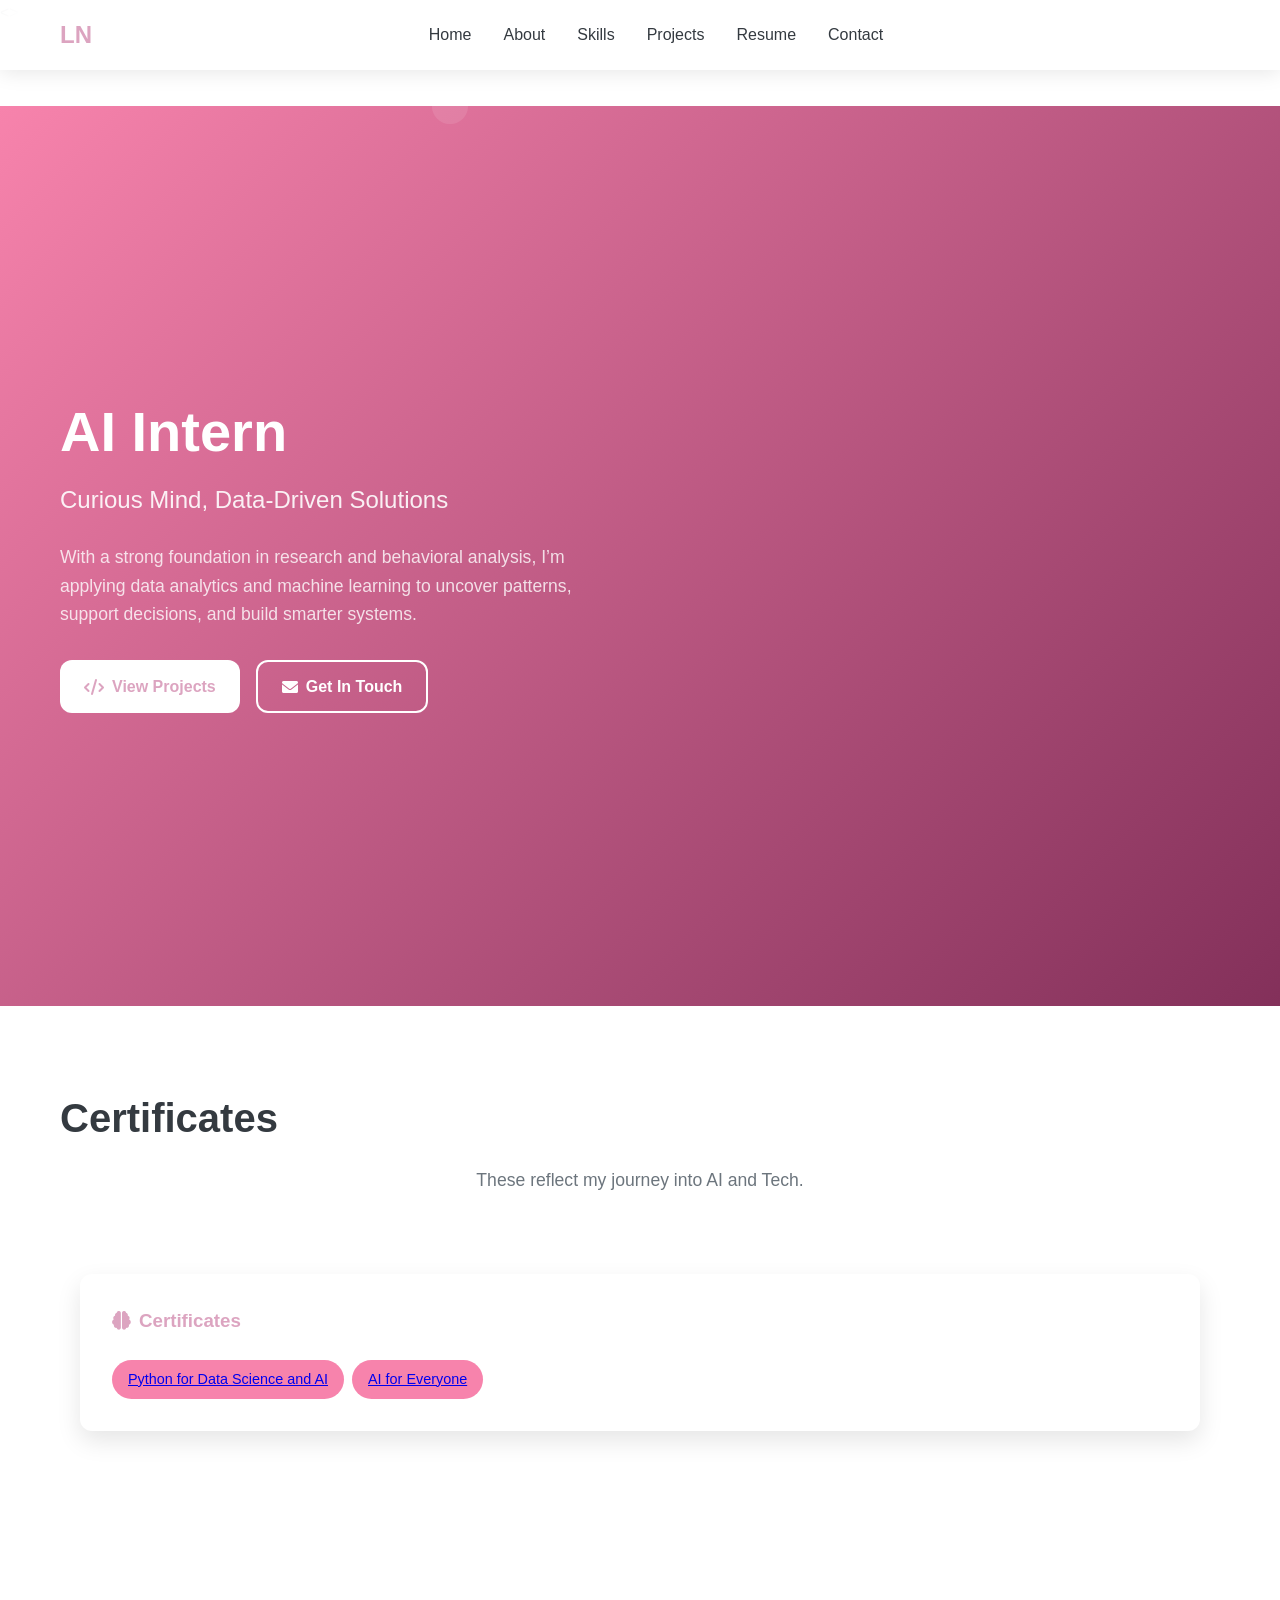
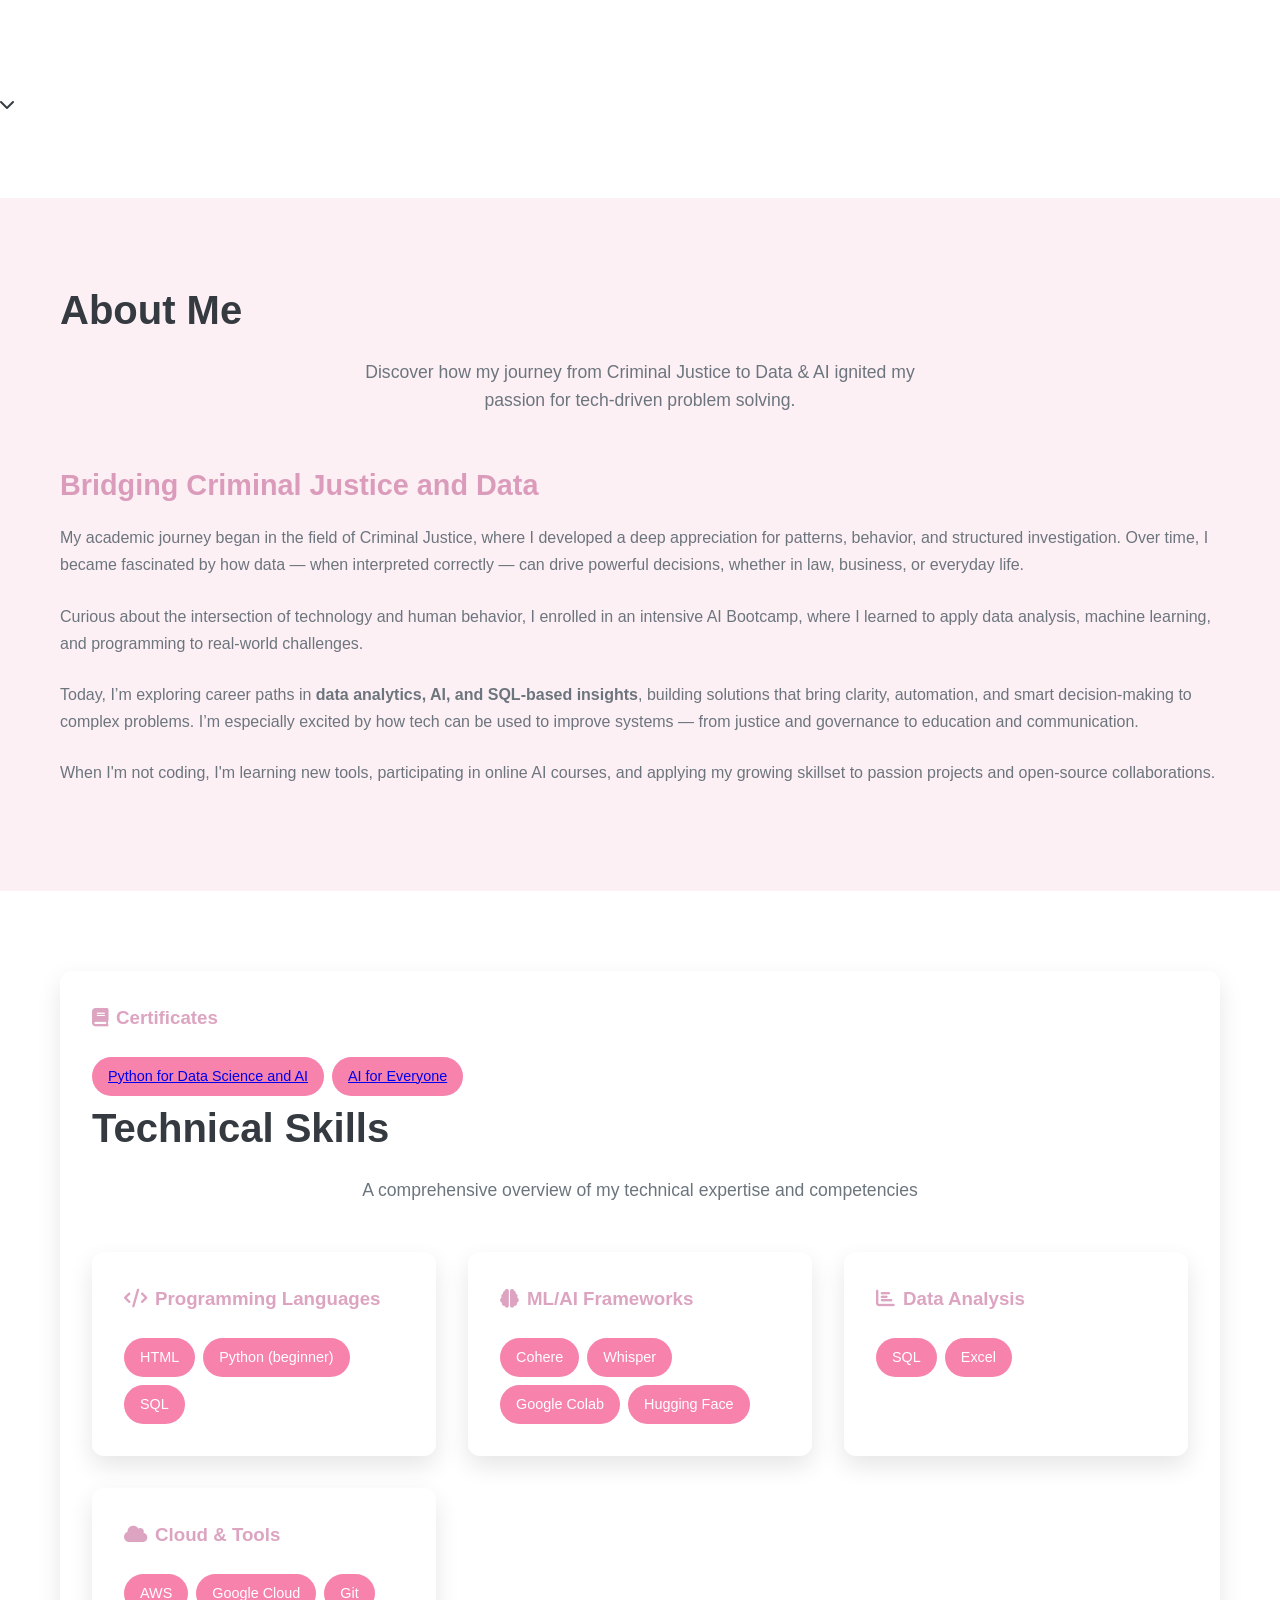
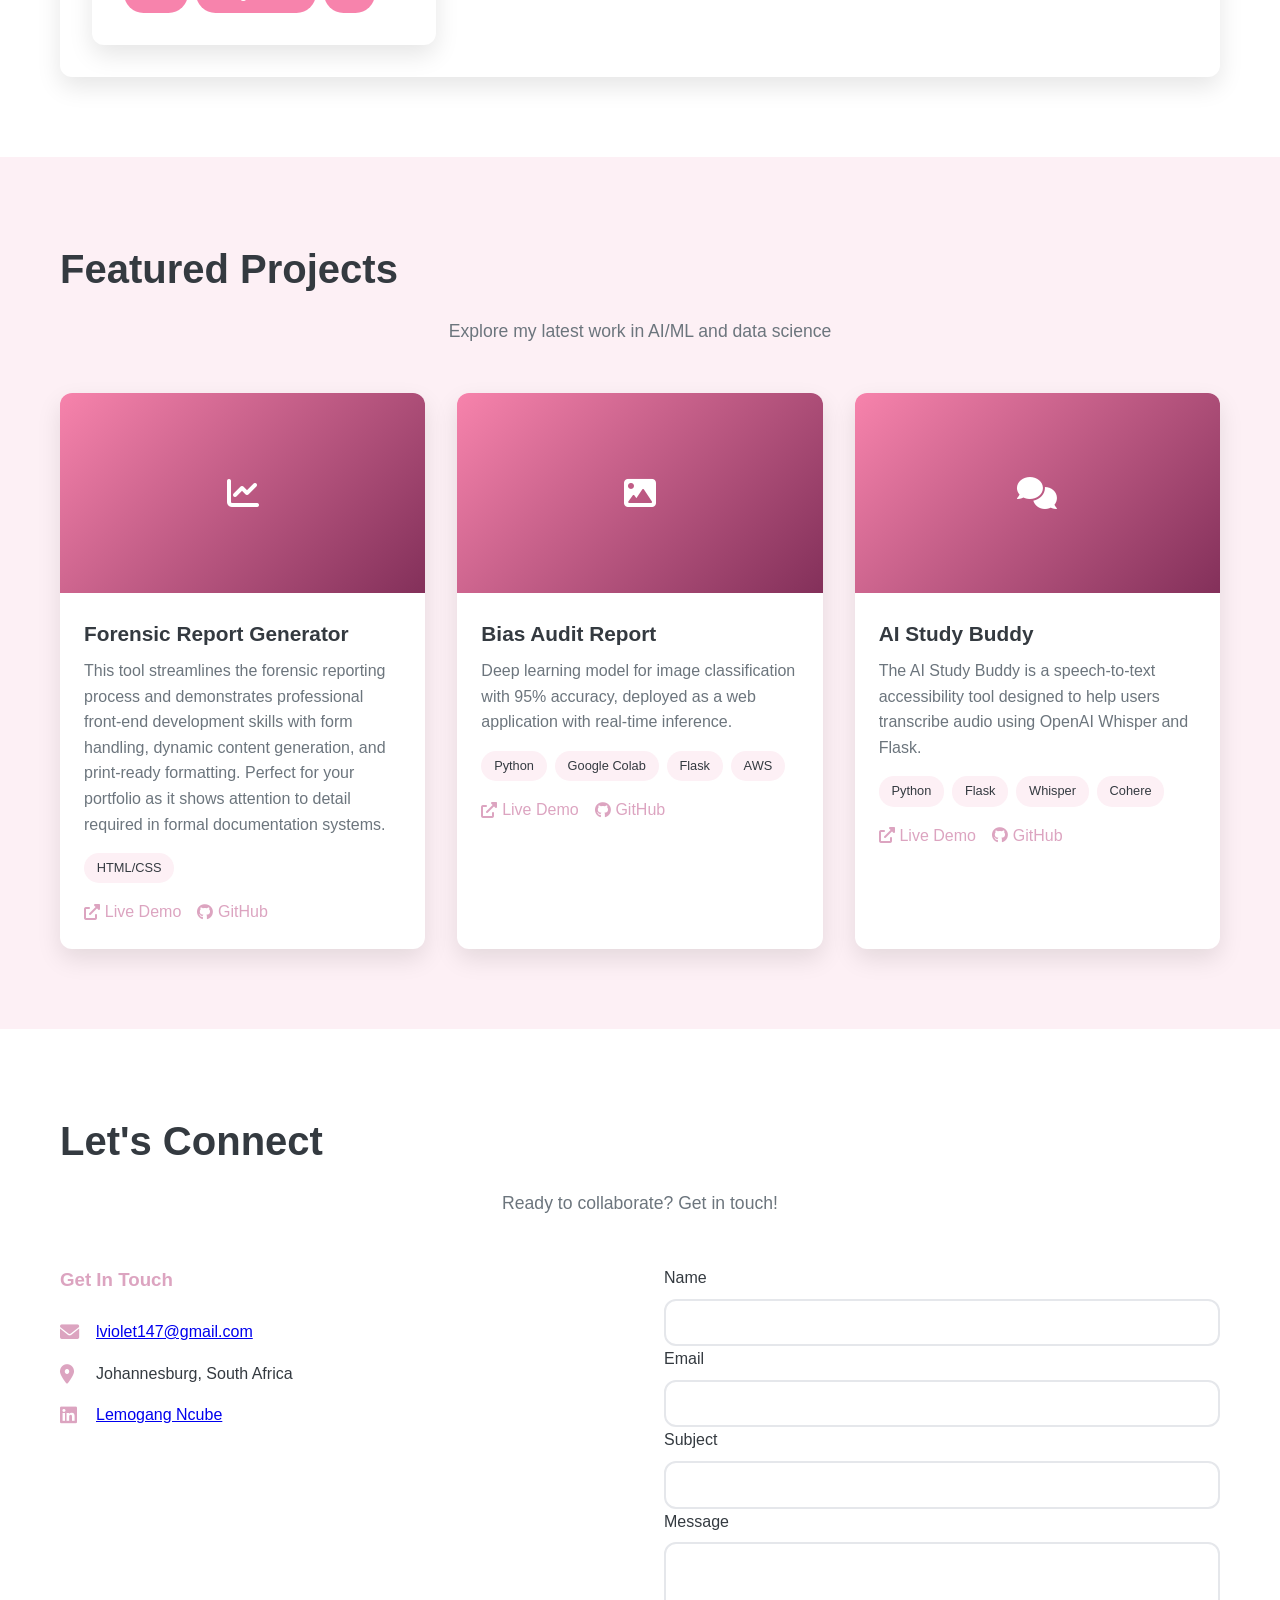
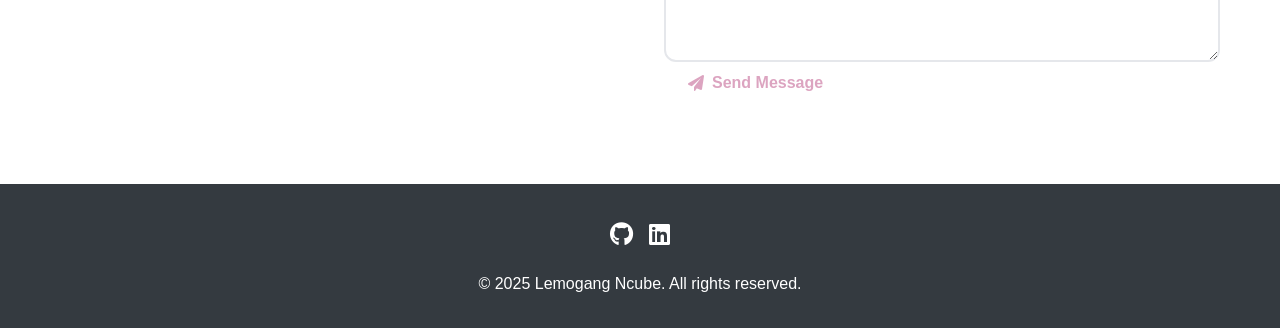
<file: index.html>
<!DOCTYPE html>
<html lang="en">
<>
    <meta charset="UTF-8">
    <meta name="viewport" content="width=device-width, initial-scale=1.0">
    <title>Lemogang Ncube - AI Intern</title>
    <meta name="description" content="AI/ML Engineer specializing in data science, machine learning, and artificial intelligence solutions">
    <meta name="keywords" content="AI, Machine Learning, Data Science, Python, TensorFlow, Portfolio">
    
    <!-- Font Awesome for icons -->
    <link rel="stylesheet" href="https://cdnjs.cloudflare.com/ajax/libs/font-awesome/6.0.0/css/all.min.css">
    
    <style>
        * {
            margin: 0;
            padding: 0;
            box-sizing: border-box;
        }

        :root {
            --primary-color: #b949817f;  /* Baby Pink */
    --secondary-color: #6c757d; /* Grey */
    --accent-color: #f783ac;    /* Lighter Pink */
    --text-dark: #343a40;
    --text-light: #6c757d;
    --bg-light: #fdf0f5;       /* Light pink background */
    --bg-white: #ffffff;
    --gradient: linear-gradient(135deg, #f783ac 0%, #83305a 100%);
    --shadow: 0 10px 25px rgba(0, 0, 0, 0.1);
    --border-radius: 12px;
        }

        body {
            font-family: 'Segoe UI', Tahoma, Geneva, Verdana, sans-serif;
            line-height: 1.6;
            color: var(--text-dark);
            scroll-behavior: smooth;
        }

        .container {
            max-width: 1200px;
            margin: 0 auto;
            padding: 0 20px;
        }

        /* Navigation */
        nav {
            background: rgba(255, 255, 255, 0.95);
            backdrop-filter: blur(10px);
            position: fixed;
            width: 100%;
            top: 0;
            z-index: 1000;
            padding: 1rem 0;
            box-shadow: 0 2px 20px rgba(0, 0, 0, 0.1);
        }

        nav .container {
            display: flex;
            justify-content: space-between;
            align-items: center;
        }

        .logo {
            font-size: 1.5rem;
            font-weight: bold;
            color: var(--primary-color);
        }

        nav ul {
            display: flex;
            list-style: none;
            gap: 2rem;
        }

        nav a {
            text-decoration: none;
            color: var(--text-dark);
            font-weight: 500;
            transition: color 0.3s ease;
        }

        nav a:hover {
            color: var(--primary-color);
        }


        /* Hero Section */
        .hero {
            background: var(--gradient);
            min-height: 100vh;
            display: flex;
            align-items: center;
            color: white;
            position: relative;
            overflow: hidden;
        }

        .hero::before {
            content: '';
            position: absolute;
            width: 200%;
            height: 200%;
            background: url('data:image/svg+xml,<svg xmlns="http://www.w3.org/2000/svg" viewBox="0 0 100 100"><defs><pattern id="grain" width="100" height="100" patternUnits="userSpaceOnUse"><circle cx="25" cy="25" r="1" fill="white" opacity="0.1"/><circle cx="75" cy="75" r="1" fill="white" opacity="0.1"/><circle cx="50" cy="10" r="1" fill="white" opacity="0.1"/></pattern></defs><rect width="100" height="100" fill="url(%23grain)"/></svg>');
            animation: float 20s ease-in-out infinite;
        }

        @keyframes float {
            0%, 100% { transform: translate(0, 0) rotate(0deg); }
            33% { transform: translate(30px, -30px) rotate(120deg); }
            66% { transform: translate(-20px, 20px) rotate(240deg); }
        }

        .hero-content {
            display: grid;
            grid-template-columns: 1fr 1fr;
            gap: 3rem;
            align-items: center;
            position: relative;
            z-index: 2;
        }

        .hero-text h1 {
            font-size: 3.5rem;
            font-weight: 700;
            margin-bottom: 1rem;
            line-height: 1.2;
        }

        .hero-text .subtitle {
            font-size: 1.5rem;
            margin-bottom: 1.5rem;
            opacity: 0.9;
        }

        .hero-text p {
            font-size: 1.1rem;
            margin-bottom: 2rem;
            opacity: 0.8;
            line-height: 1.6;
        }

        .hero-image {
            display: flex;
            justify-content: center;
            align-items: center;
        }

        .profile-image {
            width: 300px;
            height: 300px;
            border-radius: 50%;
            border: 5px solid rgba(255, 255, 255, 0.2);
            object-fit: cover;
            box-shadow: 0 20px 40px rgba(0, 0, 0, 0.3);
        }

        .cta-buttons {
            display: flex;
            gap: 1rem;
            flex-wrap: wrap;
        }

        .btn {
            padding: 12px 24px;
            border: none;
            border-radius: var(--border-radius);
            font-weight: 600;
            text-decoration: none;
            display: inline-flex;
            align-items: center;
            gap: 0.5rem;
            transition: all 0.3s ease;
            cursor: pointer;
            font-size: 1rem;
        }

        .btn-primary {
            background: white;
            color: var(--primary-color);
        }

        .btn-primary:hover {
            background: var(--bg-light);
            transform: translateY(-2px);
        }

        .btn-secondary {
            background: transparent;
            color: white;
            border: 2px solid white;
        }

        .btn-secondary:hover {
            background: white;
            color: var(--primary-color);
        }

        /* Sections */
        section {
            padding: 5rem 0;
        }

        .section-header {
            text-align: left;
            margin-bottom: 3rem;
        }
.about-image {
      text-align: center;
    }
 
    .profile-image {
      width: 300px;
      height: 300px;
      border-radius: 20%;
      background: linear-gradient(135deg, var(--primary-color), var(--secondary-color));
      display: flex;
      align-items: center;
      justify-content: center;
      font-size: 6rem;
      color: var(--white);
      margin: 0 auto;
      animation: none;
    }
        .section-header h2 {
            font-size: 2.5rem;
            margin-bottom: 1rem;
            color: var(--text-dark);
        }

        .section-header p {
            font-size: 1.1rem;
            color: var(--text-light);
            max-width: 600px;
            margin: 0 auto;
            text-align: center;
        }
      
        /* About Section */
        .about {
            background: var(--bg-light);
        }

        .about-content {
            display: grid;
            grid-template-columns: 1fr 2fr;
            gap: 3rem;
            align-items: center;
        }

        .about-image img {
            width: 100%;
            border-radius: var(--border-radius);
            box-shadow: var(--shadow);
        }

        .about-text h3 {
            font-size: 1.8rem;
            margin-bottom: 1rem;
            color: var(--primary-color);
        }

        .about-text p {
            margin-bottom: 1.5rem;
            color: var(--text-light);
            line-height: 1.7;
        }

        /* Skills Section */
        .skills-grid {
            display: grid;
            grid-template-columns: repeat(auto-fit, minmax(300px, 1fr));
            gap: 2rem;
        }

        .skill-category {
            background: var(--bg-white);
            padding: 2rem;
            border-radius: var(--border-radius);
            box-shadow: var(--shadow);
            transition: transform 0.3s ease;
        }

        .skill-category:hover {
            transform: translateY(-5px);
        }

        .skill-category h3 {
            color: var(--primary-color);
            margin-bottom: 1.5rem;
            display: flex;
            align-items: center;
            gap: 0.5rem;
        }

        .skill-tags {
            display: flex;
            flex-wrap: wrap;
            gap: 0.5rem;
        }

        .skill-tag {
            background: var(--accent-color);
            color: white;
            padding: 0.5rem 1rem;
            border-radius: 20px;
            font-size: 0.9rem;
            font-weight: 500;
        }

        /* Projects Section */
        .projects {
            background: var(--bg-light);
        }

        .projects-grid {
            display: grid;
            grid-template-columns: repeat(auto-fit, minmax(350px, 1fr));
            gap: 2rem;
        }

        .project-card {
            background: var(--bg-white);
            border-radius: var(--border-radius);
            overflow: hidden;
            box-shadow: var(--shadow);
            transition: transform 0.3s ease;
        }

        .project-card:hover {
            transform: translateY(-10px);
        }

        .project-image {
            height: 200px;
            background: var(--gradient);
            display: flex;
            align-items: center;
            justify-content: center;
            color: white;
            font-size: 2rem;
        }

        .project-content {
            padding: 1.5rem;
        }

        .project-content h3 {
            font-size: 1.3rem;
            margin-bottom: 0.5rem;
            color: var(--text-dark);
        }

        .project-content p {
            color: var(--text-light);
            margin-bottom: 1rem;
            line-height: 1.6;
        }

        .project-tech {
            display: flex;
            flex-wrap: wrap;
            gap: 0.5rem;
            margin-bottom: 1rem;
        }

        .tech-tag {
            background: var(--bg-light);
            color: var(--text-dark);
            padding: 0.3rem 0.8rem;
            border-radius: 15px;
            font-size: 0.8rem;
        }

        .project-links {
            display: flex;
            gap: 1rem;
        }

        .project-links a {
            color: var(--primary-color);
            text-decoration: none;
            font-weight: 500;
            display: flex;
            align-items: center;
            gap: 0.3rem;
        }

        .project-links a:hover {
            color: var(--secondary-color);
        }

        /* Contact Section */
        .contact-content {
            display: grid;
            grid-template-columns: 1fr 1fr;
            gap: 3rem;
        }

        .contact-info h3 {
            color: var(--primary-color);
            margin-bottom: 1.5rem;
        }

        .contact-item {
            display: flex;
            align-items: center;
            gap: 1rem;
            margin-bottom: 1rem;
        }

        .contact-item i {
            color: var(--primary-color);
            font-size: 1.2rem;
            width: 20px;
        }

        .contact-form {
            display: flex;
            flex-direction: column;
            gap: 1rem;
        }

        .form-group {
            display: flex;
            flex-direction: column;
        }

        .form-group label {
            margin-bottom: 0.5rem;
            font-weight: 500;
            color: var(--text-dark);
        }

        .form-group input,
        .form-group textarea {
            padding: 0.8rem;
            border: 2px solid #e5e7eb;
            border-radius: var(--border-radius);
            font-size: 1rem;
            transition: border-color 0.3s ease;
        }

        .form-group input:focus,
        .form-group textarea:focus {
            outline: none;
            border-color: var(--primary-color);
        }

        .form-group textarea {
            min-height: 120px;
            resize: vertical;
        }

        /* Footer */
        footer {
            background: var(--text-dark);
            color: white;
            text-align: center;
            padding: 2rem 0;
        }

        .social-links {
            display: flex;
            justify-content: center;
            gap: 1rem;
            margin-bottom: 1rem;
        }

        .social-links a {
            color: white;
            font-size: 1.5rem;
            transition: color 0.3s ease;
        }

        .social-links a:hover {
            color: var(--accent-color);
        }

        /* Responsive Design */
        @media (max-width: 768px) {
            .menu-toggle {
                display: flex;
            }

            nav ul {
                display: none;
                position: absolute;
                top: 100%;
                left: 0;
                width: 100%;
                background: white;
                flex-direction: column;
                padding: 1rem;
                box-shadow: var(--shadow);
            }

            nav ul.active {
                display: flex;
            }

            .hero-content {
                grid-template-columns: 1fr;
                text-align: center;
            }

            .hero-text h1 {
                font-size: 2.5rem;
            }

            .about-content {
                grid-template-columns: 1fr;
                text-align: center;
            }

            .contact-content {
                grid-template-columns: 1fr;
            }

            .cta-buttons {
                justify-content: center;
            }

            .projects-grid {
                grid-template-columns: 1fr;
            }

            .skills-grid {
                grid-template-columns: 1fr;
            }
        }

        /* Animation Classes */
        .fade-in {
            opacity: 0;
            transform: translateY(30px);
            animation: fadeInUp 0.6s ease forwards;
        }

        @keyframes fadeInUp {
            to {
                opacity: 1;
                transform: translateY(0);
            }
        }


        @keyframes bounce {
            0%, 20%, 50%, 80%, 100% {
                transform: translateX(-50%) translateY(0);
            }
            40% {
                transform: translateX(-50%) translateY(-10px);
            }
            60% {
                transform: translateX(-50%) translateY(-5px);
            }
        }
    </style>
</head>
<body>
    <!-- Navigation -->
    <nav>
        <div class="container">
            <div class="logo">LN</div>
            <ul>
                <li><a href="#home">Home</a></li>
                <li><a href="#about">About</a></li>
                <li><a href="#skills">Skills</a></li>
                <li><a href="#projects">Projects</a></li>
                <li><a href="Lemogang Ncube CV.pdf">Resume</a></li>
                <li><a href="#contact">Contact</a></li>
            </ul>
            <div class="menu-toggle" onclick="toggleMenu()">
                <span></span>
                <span></span>
                <span></span>
            </div>
        </div>
    </nav>
  <section class="intro-section">
    <div class="intro-container">

    <!-- Hero Section -->
   <section id="home" class="hero">
  <div class="container">
    <div class="hero-content">
      

      <!-- Text on the right -->
      <div class="hero-text">
        <h1>AI Intern</h1>
        <p class="subtitle">Curious Mind, Data-Driven Solutions</p>
        <p>
          
With a strong foundation in research and behavioral analysis, I’m applying data analytics and machine learning to uncover patterns, support decisions, and build smarter systems.
        </p>
        <div class="cta-buttons">
          <a href="#projects" class="btn btn-primary">
            <i class="fas fa-code"></i> View Projects
          </a>
          <a href="#contact" class="btn btn-secondary">
            <i class="fas fa-envelope"></i> Get In Touch
          </a>
        </div>
      </div>
    </div>
  </div>
</section>

<section id="certificates">
  <div class="container">
    <div class="section-header">
      <h2>Certificates</h2>
      <p>These reflect my journey into AI and Tech.</p>
    <section id="skills">
        <div class="container">
            <div class="skill-category">
                    <h3><i class="fas fa-brain"></i> Certificates</h3>
                    <div class="skill-tags">
<span class="skill-tag">
    <a href="https://www.credly.com/badges/0d65c295-c285-4bd4-bbbb-335600758fa3/linked_in_profile" target="_blank" rel="noopener noreferrer">
        Python for Data Science and AI
    </a>
</span>
<span class="skill-tag">
    <a href="https://www.credly.com/badges/fd563f73-58c7-4dad-9f2a-fc46e8e37b8b/linked_in_profile" target="_blank" rel="noopener noreferrer">
        AI for Everyone
    </a>
</span>
</section>


                        
                        <a href="#contact" class="btn btn-secondary">
                            <i class="fas fa-envelope"></i> Get In Touch
                        </a>
                    </div>
                </div>
                
            </div>
        </div>
        <div class="scroll-indicator">
            <i class="fas fa-chevron-down"></i>
        </div>
    </section>

    <!-- About Section -->
    <section id="about" class="about">
        <div class="container">
            <div class="section-header">
                <h2>About Me</h2>
                <p>Discover how my journey from Criminal Justice to Data & AI ignited my passion for tech-driven problem solving.</p>
            </div>
            
                <div class="about-text">
                    <h3>Bridging Criminal Justice and Data</h3>
                    <p>My academic journey began in the field of Criminal Justice, where I developed a deep appreciation for patterns, behavior, and structured investigation. Over time, I became fascinated by how data — when interpreted correctly — can drive powerful decisions, whether in law, business, or everyday life.

<p>Curious about the intersection of technology and human behavior, I enrolled in an intensive AI Bootcamp, where I learned to apply data analysis, machine learning, and programming to real-world challenges.</p>

<p>Today, I’m exploring career paths in <strong>data analytics, AI, and SQL-based insights</strong>, building solutions that bring clarity, automation, and smart decision-making to complex problems. I’m especially excited by how tech can be used to improve systems — from justice and governance to education and communication.</p>

<p>When I'm not coding, I'm learning new tools, participating in online AI courses, and applying my growing skillset to passion projects and open-source collaborations.</p>

            </div>
        </div>
    </section>

    <!-- Skills Section -->
    <section id="skills">
        <div class="container">
            <div class="skill-category">
                    <h3><i class="fas fa-book"></i> Certificates</h3>
                    <div class="skill-tags">
<span class="skill-tag">
    <a href="https://www.credly.com/badges/0d65c295-c285-4bd4-bbbb-335600758fa3/linked_in_profile" target="_blank" rel="noopener noreferrer">
        Python for Data Science and AI
    </a>
</span>
<span class="skill-tag">
    <a href="https://www.credly.com/badges/fd563f73-58c7-4dad-9f2a-fc46e8e37b8b/linked_in_profile" target="_blank" rel="noopener noreferrer">
        AI for Everyone
    </a>
</span>

                </div>
            <div class="section-header">
                <h2>Technical Skills</h2>
                <p>A comprehensive overview of my technical expertise and competencies</p>
            </div>
            <div class="skills-grid">
                <div class="skill-category">
                    <h3><i class="fas fa-code"></i> Programming Languages</h3>
                    <div class="skill-tags">
                        <span class="skill-tag">HTML</span>
                        <span class="skill-tag">Python (beginner)</span>
                        <span class="skill-tag">SQL</span>
                    </div>
                </div>
                <div class="skill-category">
                    <h3><i class="fas fa-brain"></i> ML/AI Frameworks</h3>
                    <div class="skill-tags">
                        <span class="skill-tag">Cohere</span>
                        <span class="skill-tag">Whisper</span>
                        <span class="skill-tag">Google Colab</span>
                        <span class="skill-tag">Hugging Face</span>
                    </div>
                </div>
                <div class="skill-category">
                    <h3><i class="fas fa-chart-bar"></i> Data Analysis</h3>
                    <div class="skill-tags">
                        <span class="skill-tag">SQL</span>
                        <span class="skill-tag">Excel</span>
                        
                    </div>
                </div>
                <div class="skill-category">
                    <h3><i class="fas fa-cloud"></i> Cloud & Tools</h3>
                    <div class="skill-tags">
                        <span class="skill-tag">AWS</span>
                        <span class="skill-tag">Google Cloud</span>
                        <span class="skill-tag">Git</span>
                    </div>
                </div>
            </div>
        </div>
    </section>

    <!-- Projects Section -->
    <section id="projects" class="projects">
        <div class="container">
            <div class="section-header">
                <h2>Featured Projects</h2>
                <p>Explore my latest work in AI/ML and data science</p>
            </div>
            <div class="projects-grid">
                <div class="project-card">
                    <div class="project-image">
                        <i class="fas fa-chart-line"></i>
                    </div>
                    <div class="project-content">
                        <h3>Forensic Report Generator</h3>
                        <p>This tool streamlines the forensic reporting process and demonstrates professional front-end development skills with form handling, dynamic content generation, and print-ready formatting. Perfect for your portfolio as it shows attention to detail required in formal documentation systems.</p>
                        <div class="project-tech">
                            <span class="tech-tag">HTML/CSS</span>
                        </div>
                        <div class="project-links">
                            <a href="https://lemoncube02.github.io/Forensic-Report-Generator/"><i class="fas fa-external-link-alt"></i> Live Demo</a>
                            <a href="https://github.com/LemoNcube02"><i class="fab fa-github"></i> GitHub</a>
                        </div>
                    </div>
                </div>

                <div class="project-card">
                    <div class="project-image">
                        <i class="fas fa-image"></i>
                    </div>
                    <div class="project-content">
                        <h3>Bias Audit Report</h3>
                        <p>Deep learning model for image classification with 95% accuracy, deployed as a web application with real-time inference.</p>
                        <div class="project-tech">
                            <span class="tech-tag">Python</span>
                            <span class="tech-tag">Google Colab</span>
                            <span class="tech-tag">Flask</span>
                            <span class="tech-tag">AWS</span>
                        </div>
                        <div class="project-links">
                            <a href="#"><i class="fas fa-external-link-alt"></i> Live Demo</a>
                            <a href="https://github.com/LemoNcube02"><i class="fab fa-github"></i> GitHub</a>
                        </div>
                    </div>
                </div>

                <div class="project-card">
                    <div class="project-image">
                        <i class="fas fa-comments"></i>
                    </div>
                    <div class="project-content">
                        <h3>AI Study Buddy</h3>
                        <p>The AI Study Buddy is a speech-to-text accessibility tool designed to help users transcribe audio using OpenAI Whisper and Flask.</p>
                        <div class="project-tech">
                            <span class="tech-tag">Python</span>
                            <span class="tech-tag">Flask</span>
                            <span class="tech-tag">Whisper</span>
                            <span class="tech-tag">Cohere</span>
                        </div>
                        <div class="project-links">
                            <a href="https://landbot.online/v3/H-2920653-OMT7TOALPZKJRQ8A/index.html"><i class="fas fa-external-link-alt"></i> Live Demo</a>
                            <a href="https://github.com/LemoNcube02"><i class="fab fa-github"></i> GitHub</a>
                        </div>
                    </div>
                </div>
            </div>
        </div>
    </section>

    <!-- Contact Section -->
    <section id="contact">
        <div class="container">
            <div class="section-header">
                <h2>Let's Connect</h2>
                <p>Ready to collaborate? Get in touch!</p>
            </div>
            <div class="contact-content">
                <div class="contact-info">
                    <h3>Get In Touch</h3>
                    <div class="contact-item">
                        <i class="fas fa-envelope"></i>
 
                        <span><a href="mailto:lviolet147@gmail.com">lviolet147@gmail.com</a></span>
                    </div>
                    <div class="contact-item">
                        <i class="fas fa-map-marker-alt"></i>
                        <span>Johannesburg, South Africa</span>
                    </div>
                    <div class="contact-item">
                        <i class="fab fa-linkedin"></i>
                        <span><a href="https://www.linkedin.com/in/lemogang-ncube-6846b5195/" target="_blank" rel="noopener noreferrer">Lemogang Ncube</a></span>
                    </div>
                </div>
<form 
action="https://formspree.io/f/mkgzjnoa" method="POST">
                    <div class="form-group">
                        <label for="name">Name</label>
                        <input type="text" id="name" name="name" required>
                    </div>
                    <div class="form-group">
                        <label for="email">Email</label>
                        <input type="email" id="email" name="email" required>
                    </div>
                    <div class="form-group">
                        <label for="subject">Subject</label>
                        <input type="text" id="subject" name="subject" required>
                    </div>
                    <div class="form-group">
                        <label for="message">Message</label>
                        <textarea id="message" name="message" required></textarea>
                    </div>
<!-- your other form fields go here -->
  <button type="submit" class="btn btn-primary">
                        <i class="fas fa-paper-plane"></i> Send Message
                    </button>
                </form>
            </div>
        </div>
    </section>

    <!-- Footer -->
    <footer>
        <div class="container">
            <div class="social-links">
                <a href="https://github.com/LemoNcube02"><i class="fab fa-github"></i></a>
                <a href="https://www.linkedin.com/in/lemogang-ncube-6846b5195/"><i class="fab fa-linkedin"></i></a>
                
            </div>
            <p>&copy; 2025 Lemogang Ncube. All rights reserved.</p>
        </div>
    </footer>

    <script>
        // Mobile menu toggle
        function toggleMenu() {
            const nav = document.querySelector('nav ul');
            nav.classList.toggle('active');
        }

        // Smooth scrolling for navigation links
        document.querySelectorAll('a[href^="#"]').forEach(anchor => {
            anchor.addEventListener('click', function (e) {
                e.preventDefault();
                const target = document.querySelector(this.getAttribute('href'));
                if (target) {
                    target.scrollIntoView({
                        behavior: 'smooth',
                        block: 'start'
                    });
                }
                // Close mobile menu if open
                document.querySelector('nav ul').classList.remove('active');
            });
        });

        // Add fade-in animation on scroll
        const observerOptions = {
            threshold: 0.1,
            rootMargin: '0px 0px -50px 0px'
        };

        const observer = new IntersectionObserver((entries) => {
            entries.forEach(entry => {
                if (entry.isIntersecting) {
                    entry.target.classList.add('fade-in');
                }
            });
        }, observerOptions);

        // Observe all sections
        document.querySelectorAll('section').forEach(section => {
            observer.observe(section);
        });

        // Form submission
        document.querySelector('.contact-form').addEventListener('submit', function(e) {
            e.preventDefault();
            alert('Thank you for your message! I\'ll get back to you soon.');
            this.reset();
        });

        // Dynamic typing effect for hero text
        const heroTitle = document.querySelector('.hero-text h1');
        const titles = ['AI Intern', 'Data Enthusiast', 'Criminal Justice'];
        let currentTitle = 0;

        function typeTitle() {
            heroTitle.textContent = titles[currentTitle];
            currentTitle = (currentTitle + 1) % titles.length;
        }

        // Change title every 3 seconds
        setInterval(typeTitle, 3000);

        // Add navbar background on scroll
        window.addEventListener('scroll', () => {
            const nav = document.querySelector('nav');
            if (window.scrollY > 100) {
                nav.style.background = 'rgba(255, 255, 255, 0.98)';
            } else {
                nav.style.background = 'rgba(255, 255, 255, 0.95)';
            }
        });
    </script>
</body>
</html>
</file>
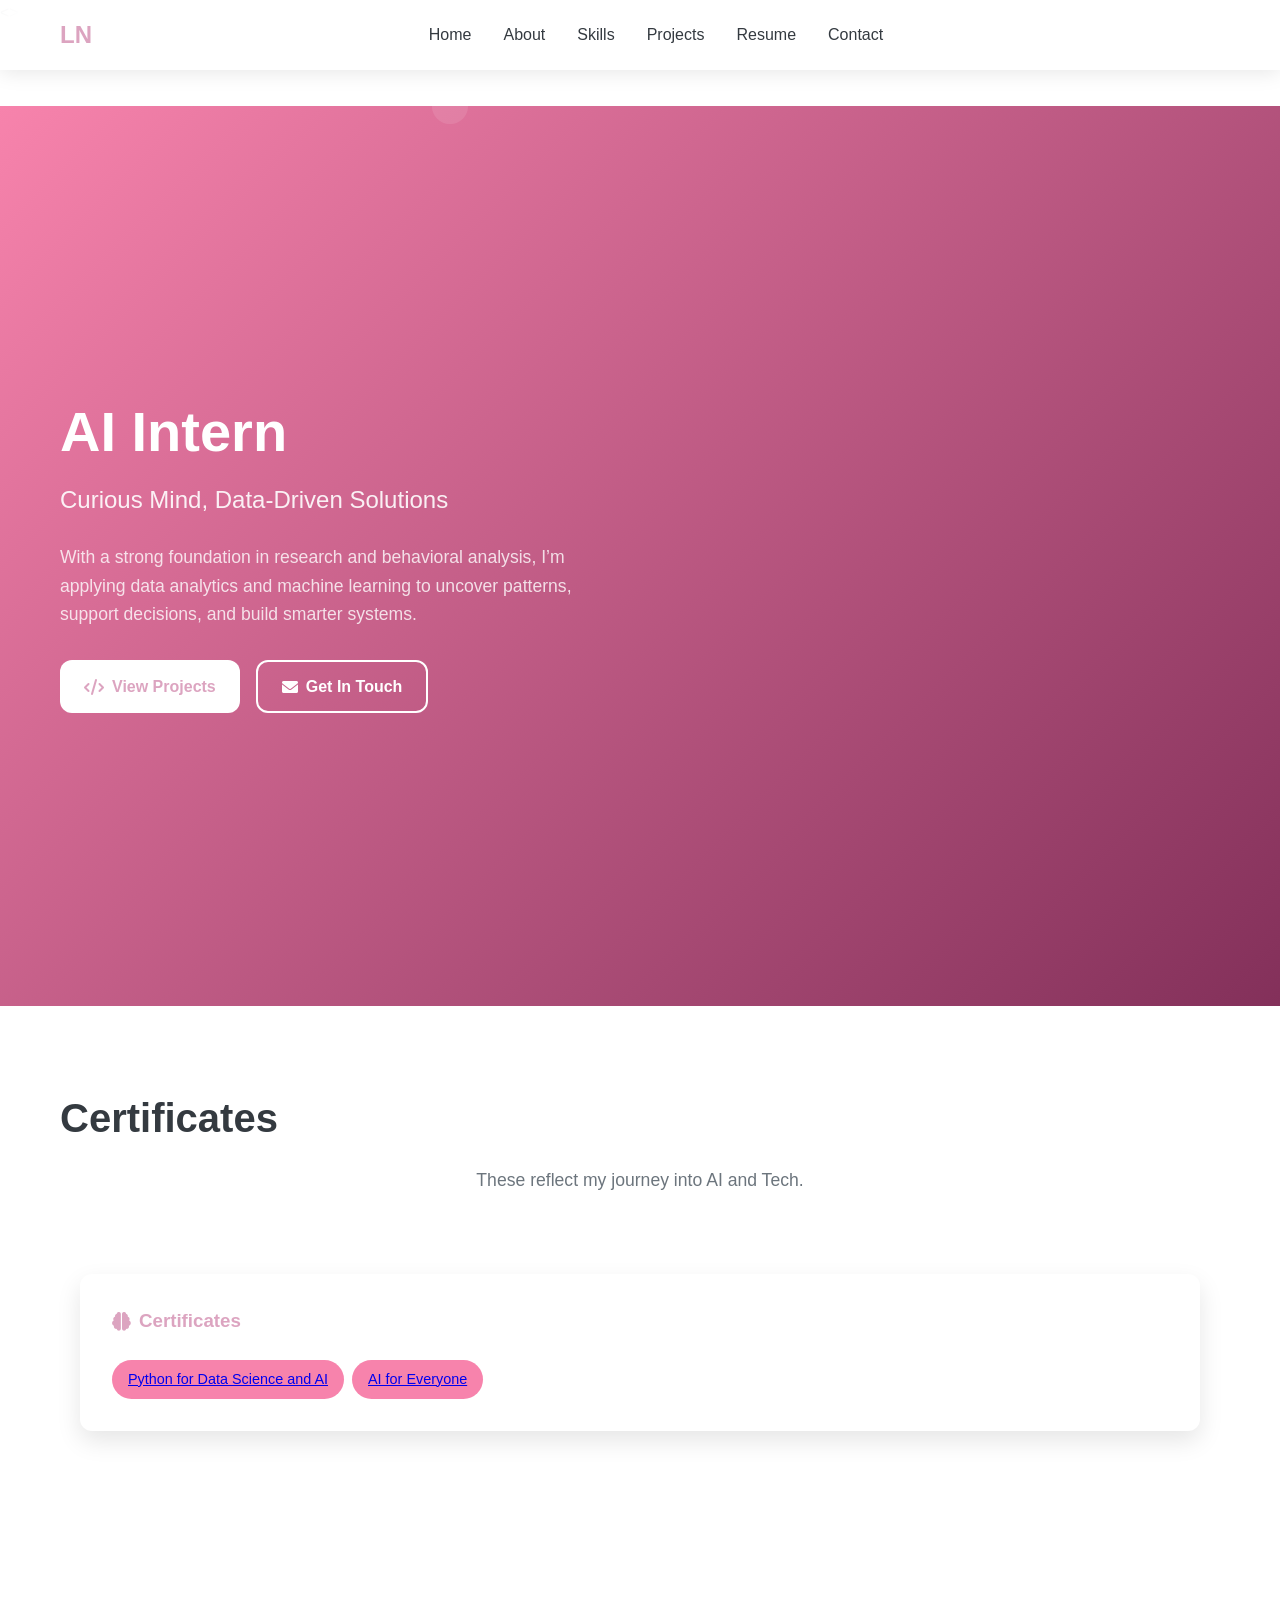
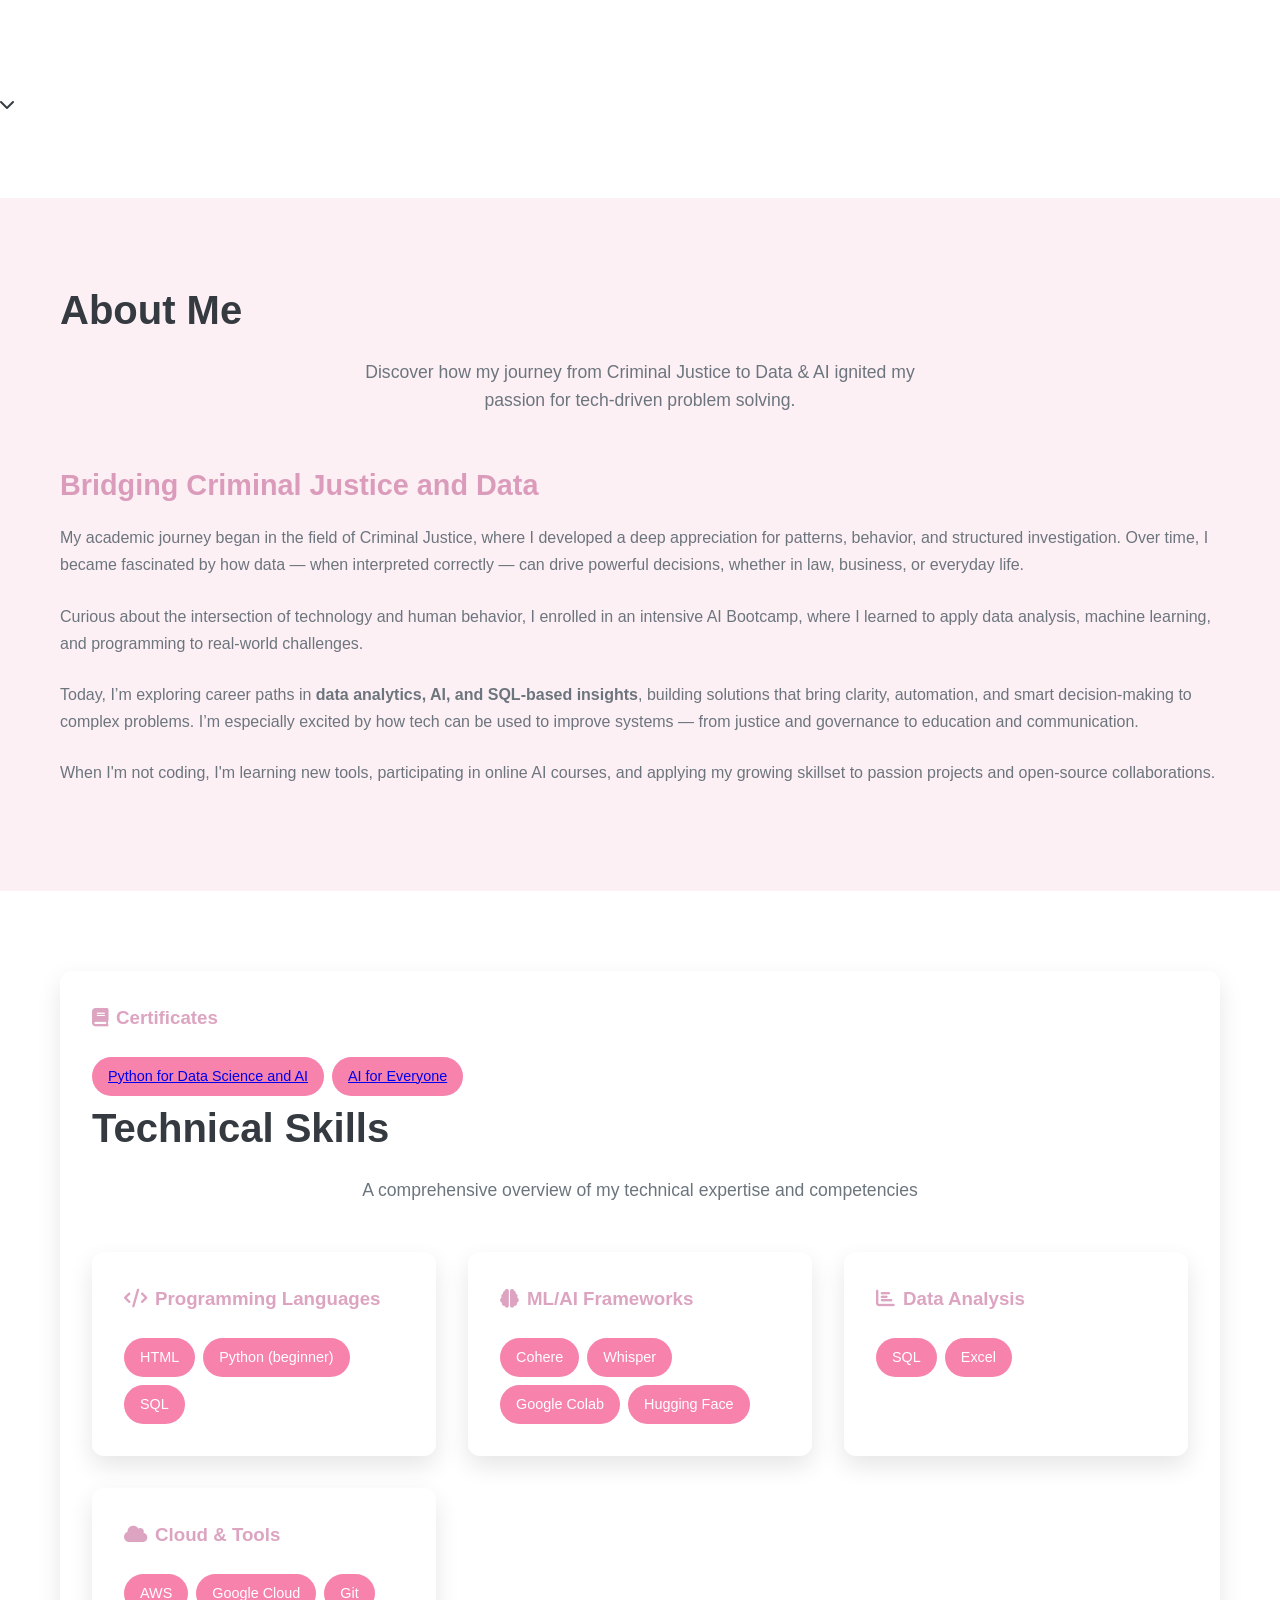
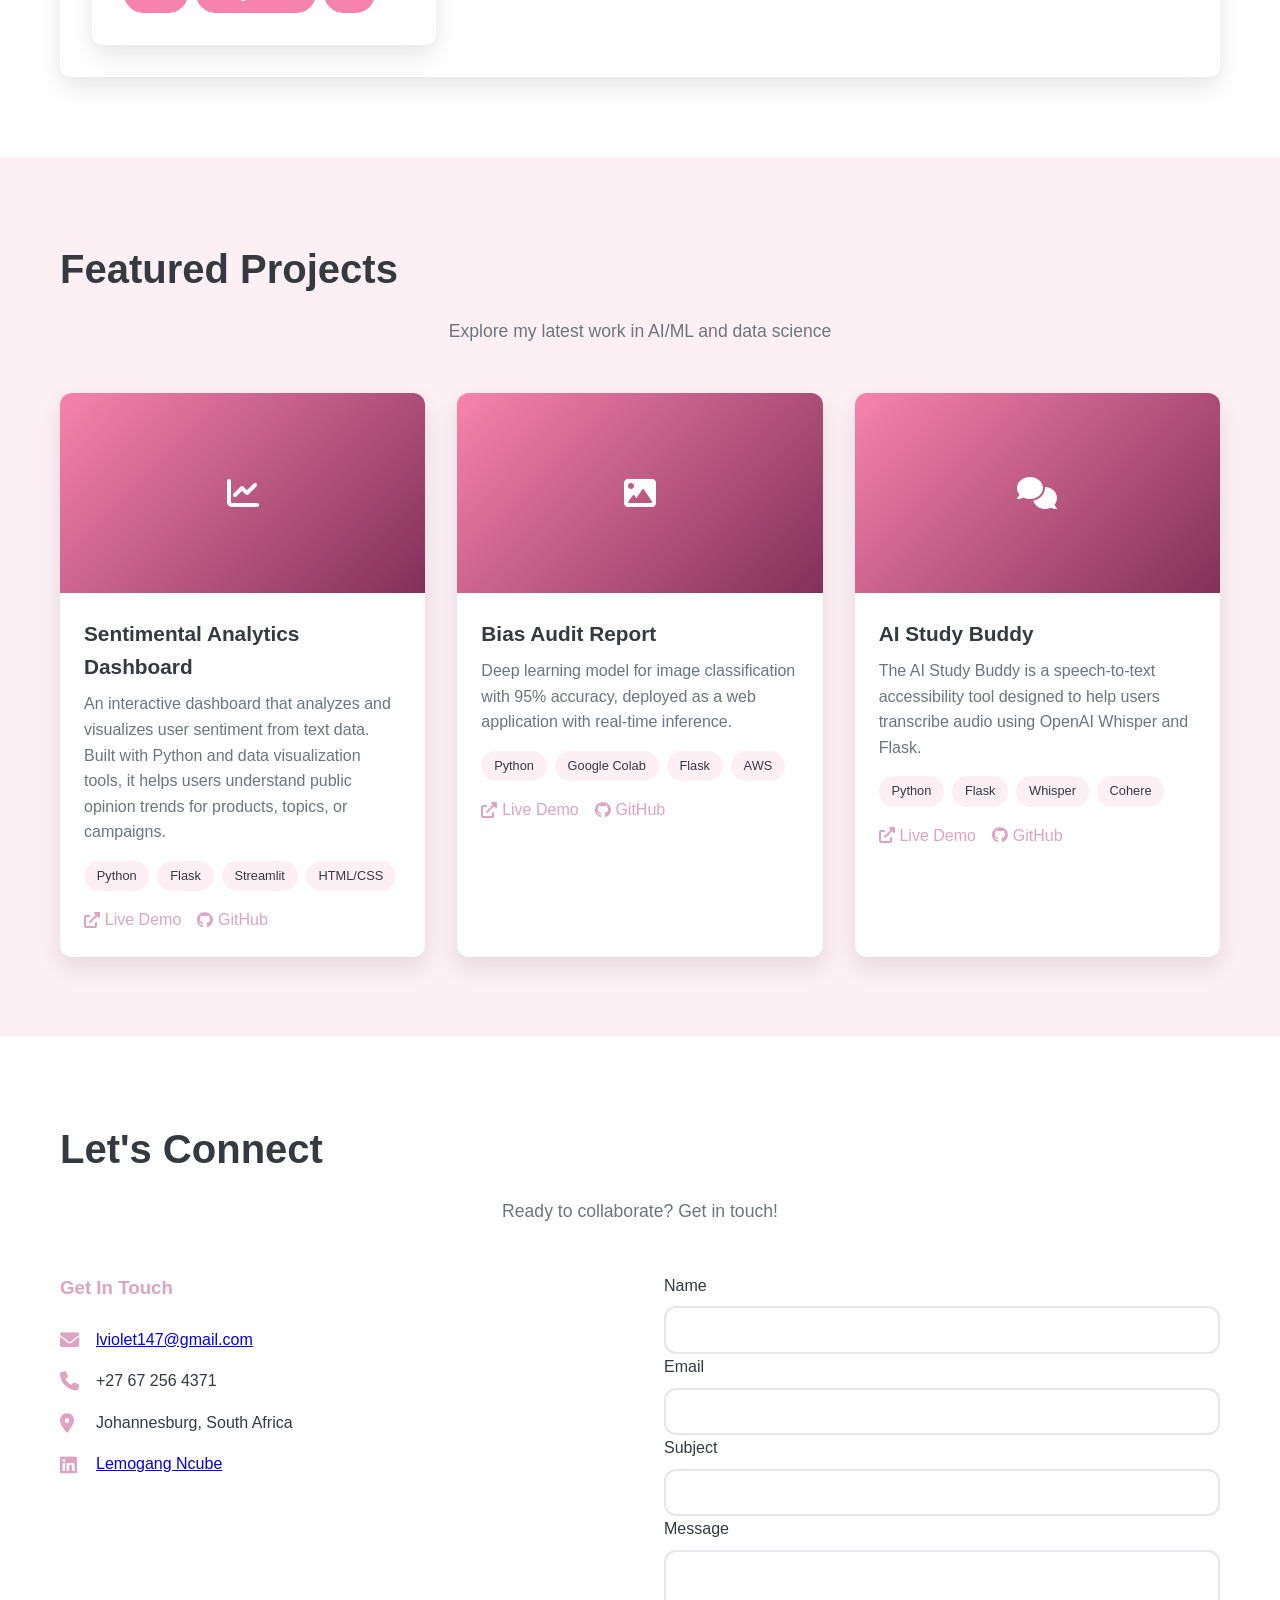
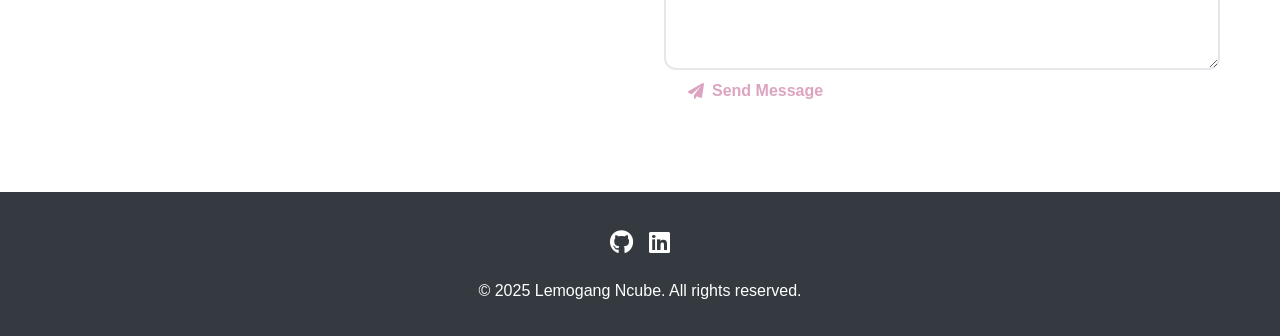
<file: Lemo Ncube Portfolio/index.html>
<!DOCTYPE html>
<html lang="en">
<>
    <meta charset="UTF-8">
    <meta name="viewport" content="width=device-width, initial-scale=1.0">
    <title>Lemogang Ncube - AI Intern</title>
    <meta name="description" content="AI/ML Engineer specializing in data science, machine learning, and artificial intelligence solutions">
    <meta name="keywords" content="AI, Machine Learning, Data Science, Python, TensorFlow, Portfolio">
    
    <!-- Font Awesome for icons -->
    <link rel="stylesheet" href="https://cdnjs.cloudflare.com/ajax/libs/font-awesome/6.0.0/css/all.min.css">
    
    <style>
        * {
            margin: 0;
            padding: 0;
            box-sizing: border-box;
        }

        :root {
            --primary-color: #b949817f;  /* Baby Pink */
    --secondary-color: #6c757d; /* Grey */
    --accent-color: #f783ac;    /* Lighter Pink */
    --text-dark: #343a40;
    --text-light: #6c757d;
    --bg-light: #fdf0f5;       /* Light pink background */
    --bg-white: #ffffff;
    --gradient: linear-gradient(135deg, #f783ac 0%, #83305a 100%);
    --shadow: 0 10px 25px rgba(0, 0, 0, 0.1);
    --border-radius: 12px;
        }

        body {
            font-family: 'Segoe UI', Tahoma, Geneva, Verdana, sans-serif;
            line-height: 1.6;
            color: var(--text-dark);
            scroll-behavior: smooth;
        }

        .container {
            max-width: 1200px;
            margin: 0 auto;
            padding: 0 20px;
        }

        /* Navigation */
        nav {
            background: rgba(255, 255, 255, 0.95);
            backdrop-filter: blur(10px);
            position: fixed;
            width: 100%;
            top: 0;
            z-index: 1000;
            padding: 1rem 0;
            box-shadow: 0 2px 20px rgba(0, 0, 0, 0.1);
        }

        nav .container {
            display: flex;
            justify-content: space-between;
            align-items: center;
        }

        .logo {
            font-size: 1.5rem;
            font-weight: bold;
            color: var(--primary-color);
        }

        nav ul {
            display: flex;
            list-style: none;
            gap: 2rem;
        }

        nav a {
            text-decoration: none;
            color: var(--text-dark);
            font-weight: 500;
            transition: color 0.3s ease;
        }

        nav a:hover {
            color: var(--primary-color);
        }


        /* Hero Section */
        .hero {
            background: var(--gradient);
            min-height: 100vh;
            display: flex;
            align-items: center;
            color: white;
            position: relative;
            overflow: hidden;
        }

        .hero::before {
            content: '';
            position: absolute;
            width: 200%;
            height: 200%;
            background: url('data:image/svg+xml,<svg xmlns="http://www.w3.org/2000/svg" viewBox="0 0 100 100"><defs><pattern id="grain" width="100" height="100" patternUnits="userSpaceOnUse"><circle cx="25" cy="25" r="1" fill="white" opacity="0.1"/><circle cx="75" cy="75" r="1" fill="white" opacity="0.1"/><circle cx="50" cy="10" r="1" fill="white" opacity="0.1"/></pattern></defs><rect width="100" height="100" fill="url(%23grain)"/></svg>');
            animation: float 20s ease-in-out infinite;
        }

        @keyframes float {
            0%, 100% { transform: translate(0, 0) rotate(0deg); }
            33% { transform: translate(30px, -30px) rotate(120deg); }
            66% { transform: translate(-20px, 20px) rotate(240deg); }
        }

        .hero-content {
            display: grid;
            grid-template-columns: 1fr 1fr;
            gap: 3rem;
            align-items: center;
            position: relative;
            z-index: 2;
        }

        .hero-text h1 {
            font-size: 3.5rem;
            font-weight: 700;
            margin-bottom: 1rem;
            line-height: 1.2;
        }

        .hero-text .subtitle {
            font-size: 1.5rem;
            margin-bottom: 1.5rem;
            opacity: 0.9;
        }

        .hero-text p {
            font-size: 1.1rem;
            margin-bottom: 2rem;
            opacity: 0.8;
            line-height: 1.6;
        }

        .hero-image {
            display: flex;
            justify-content: center;
            align-items: center;
        }

        .profile-image {
            width: 300px;
            height: 300px;
            border-radius: 50%;
            border: 5px solid rgba(255, 255, 255, 0.2);
            object-fit: cover;
            box-shadow: 0 20px 40px rgba(0, 0, 0, 0.3);
        }

        .cta-buttons {
            display: flex;
            gap: 1rem;
            flex-wrap: wrap;
        }

        .btn {
            padding: 12px 24px;
            border: none;
            border-radius: var(--border-radius);
            font-weight: 600;
            text-decoration: none;
            display: inline-flex;
            align-items: center;
            gap: 0.5rem;
            transition: all 0.3s ease;
            cursor: pointer;
            font-size: 1rem;
        }

        .btn-primary {
            background: white;
            color: var(--primary-color);
        }

        .btn-primary:hover {
            background: var(--bg-light);
            transform: translateY(-2px);
        }

        .btn-secondary {
            background: transparent;
            color: white;
            border: 2px solid white;
        }

        .btn-secondary:hover {
            background: white;
            color: var(--primary-color);
        }

        /* Sections */
        section {
            padding: 5rem 0;
        }

        .section-header {
            text-align: left;
            margin-bottom: 3rem;
        }
.about-image {
      text-align: center;
    }
 
    .profile-image {
      width: 300px;
      height: 300px;
      border-radius: 20%;
      background: linear-gradient(135deg, var(--primary-color), var(--secondary-color));
      display: flex;
      align-items: center;
      justify-content: center;
      font-size: 6rem;
      color: var(--white);
      margin: 0 auto;
      animation: none;
    }
        .section-header h2 {
            font-size: 2.5rem;
            margin-bottom: 1rem;
            color: var(--text-dark);
        }

        .section-header p {
            font-size: 1.1rem;
            color: var(--text-light);
            max-width: 600px;
            margin: 0 auto;
            text-align: center;
        }
      
        /* About Section */
        .about {
            background: var(--bg-light);
        }

        .about-content {
            display: grid;
            grid-template-columns: 1fr 2fr;
            gap: 3rem;
            align-items: center;
        }

        .about-image img {
            width: 100%;
            border-radius: var(--border-radius);
            box-shadow: var(--shadow);
        }

        .about-text h3 {
            font-size: 1.8rem;
            margin-bottom: 1rem;
            color: var(--primary-color);
        }

        .about-text p {
            margin-bottom: 1.5rem;
            color: var(--text-light);
            line-height: 1.7;
        }

        /* Skills Section */
        .skills-grid {
            display: grid;
            grid-template-columns: repeat(auto-fit, minmax(300px, 1fr));
            gap: 2rem;
        }

        .skill-category {
            background: var(--bg-white);
            padding: 2rem;
            border-radius: var(--border-radius);
            box-shadow: var(--shadow);
            transition: transform 0.3s ease;
        }

        .skill-category:hover {
            transform: translateY(-5px);
        }

        .skill-category h3 {
            color: var(--primary-color);
            margin-bottom: 1.5rem;
            display: flex;
            align-items: center;
            gap: 0.5rem;
        }

        .skill-tags {
            display: flex;
            flex-wrap: wrap;
            gap: 0.5rem;
        }

        .skill-tag {
            background: var(--accent-color);
            color: white;
            padding: 0.5rem 1rem;
            border-radius: 20px;
            font-size: 0.9rem;
            font-weight: 500;
        }

        /* Projects Section */
        .projects {
            background: var(--bg-light);
        }

        .projects-grid {
            display: grid;
            grid-template-columns: repeat(auto-fit, minmax(350px, 1fr));
            gap: 2rem;
        }

        .project-card {
            background: var(--bg-white);
            border-radius: var(--border-radius);
            overflow: hidden;
            box-shadow: var(--shadow);
            transition: transform 0.3s ease;
        }

        .project-card:hover {
            transform: translateY(-10px);
        }

        .project-image {
            height: 200px;
            background: var(--gradient);
            display: flex;
            align-items: center;
            justify-content: center;
            color: white;
            font-size: 2rem;
        }

        .project-content {
            padding: 1.5rem;
        }

        .project-content h3 {
            font-size: 1.3rem;
            margin-bottom: 0.5rem;
            color: var(--text-dark);
        }

        .project-content p {
            color: var(--text-light);
            margin-bottom: 1rem;
            line-height: 1.6;
        }

        .project-tech {
            display: flex;
            flex-wrap: wrap;
            gap: 0.5rem;
            margin-bottom: 1rem;
        }

        .tech-tag {
            background: var(--bg-light);
            color: var(--text-dark);
            padding: 0.3rem 0.8rem;
            border-radius: 15px;
            font-size: 0.8rem;
        }

        .project-links {
            display: flex;
            gap: 1rem;
        }

        .project-links a {
            color: var(--primary-color);
            text-decoration: none;
            font-weight: 500;
            display: flex;
            align-items: center;
            gap: 0.3rem;
        }

        .project-links a:hover {
            color: var(--secondary-color);
        }

        /* Contact Section */
        .contact-content {
            display: grid;
            grid-template-columns: 1fr 1fr;
            gap: 3rem;
        }

        .contact-info h3 {
            color: var(--primary-color);
            margin-bottom: 1.5rem;
        }

        .contact-item {
            display: flex;
            align-items: center;
            gap: 1rem;
            margin-bottom: 1rem;
        }

        .contact-item i {
            color: var(--primary-color);
            font-size: 1.2rem;
            width: 20px;
        }

        .contact-form {
            display: flex;
            flex-direction: column;
            gap: 1rem;
        }

        .form-group {
            display: flex;
            flex-direction: column;
        }

        .form-group label {
            margin-bottom: 0.5rem;
            font-weight: 500;
            color: var(--text-dark);
        }

        .form-group input,
        .form-group textarea {
            padding: 0.8rem;
            border: 2px solid #e5e7eb;
            border-radius: var(--border-radius);
            font-size: 1rem;
            transition: border-color 0.3s ease;
        }

        .form-group input:focus,
        .form-group textarea:focus {
            outline: none;
            border-color: var(--primary-color);
        }

        .form-group textarea {
            min-height: 120px;
            resize: vertical;
        }

        /* Footer */
        footer {
            background: var(--text-dark);
            color: white;
            text-align: center;
            padding: 2rem 0;
        }

        .social-links {
            display: flex;
            justify-content: center;
            gap: 1rem;
            margin-bottom: 1rem;
        }

        .social-links a {
            color: white;
            font-size: 1.5rem;
            transition: color 0.3s ease;
        }

        .social-links a:hover {
            color: var(--accent-color);
        }

        /* Responsive Design */
        @media (max-width: 768px) {
            .menu-toggle {
                display: flex;
            }

            nav ul {
                display: none;
                position: absolute;
                top: 100%;
                left: 0;
                width: 100%;
                background: white;
                flex-direction: column;
                padding: 1rem;
                box-shadow: var(--shadow);
            }

            nav ul.active {
                display: flex;
            }

            .hero-content {
                grid-template-columns: 1fr;
                text-align: center;
            }

            .hero-text h1 {
                font-size: 2.5rem;
            }

            .about-content {
                grid-template-columns: 1fr;
                text-align: center;
            }

            .contact-content {
                grid-template-columns: 1fr;
            }

            .cta-buttons {
                justify-content: center;
            }

            .projects-grid {
                grid-template-columns: 1fr;
            }

            .skills-grid {
                grid-template-columns: 1fr;
            }
        }

        /* Animation Classes */
        .fade-in {
            opacity: 0;
            transform: translateY(30px);
            animation: fadeInUp 0.6s ease forwards;
        }

        @keyframes fadeInUp {
            to {
                opacity: 1;
                transform: translateY(0);
            }
        }


        @keyframes bounce {
            0%, 20%, 50%, 80%, 100% {
                transform: translateX(-50%) translateY(0);
            }
            40% {
                transform: translateX(-50%) translateY(-10px);
            }
            60% {
                transform: translateX(-50%) translateY(-5px);
            }
        }
    </style>
</head>
<body>
    <!-- Navigation -->
    <nav>
        <div class="container">
            <div class="logo">LN</div>
            <ul>
                <li><a href="#home">Home</a></li>
                <li><a href="#about">About</a></li>
                <li><a href="#skills">Skills</a></li>
                <li><a href="#projects">Projects</a></li>
                <li><a href="Lemogang Ncube CV.pdf">Resume</a></li>
                <li><a href="#contact">Contact</a></li>
            </ul>
            <div class="menu-toggle" onclick="toggleMenu()">
                <span></span>
                <span></span>
                <span></span>
            </div>
        </div>
    </nav>
  <section class="intro-section">
    <div class="intro-container">

    <!-- Hero Section -->
   <section id="home" class="hero">
  <div class="container">
    <div class="hero-content">
      

      <!-- Text on the right -->
      <div class="hero-text">
        <h1>AI Intern</h1>
        <p class="subtitle">Curious Mind, Data-Driven Solutions</p>
        <p>
          
With a strong foundation in research and behavioral analysis, I’m applying data analytics and machine learning to uncover patterns, support decisions, and build smarter systems.
        </p>
        <div class="cta-buttons">
          <a href="#projects" class="btn btn-primary">
            <i class="fas fa-code"></i> View Projects
          </a>
          <a href="#contact" class="btn btn-secondary">
            <i class="fas fa-envelope"></i> Get In Touch
          </a>
        </div>
      </div>
    </div>
  </div>
</section>

<section id="certificates">
  <div class="container">
    <div class="section-header">
      <h2>Certificates</h2>
      <p>These reflect my journey into AI and Tech.</p>
    <section id="skills">
        <div class="container">
            <div class="skill-category">
                    <h3><i class="fas fa-brain"></i> Certificates</h3>
                    <div class="skill-tags">
<span class="skill-tag">
    <a href="https://www.credly.com/badges/0d65c295-c285-4bd4-bbbb-335600758fa3/linked_in_profile" target="_blank" rel="noopener noreferrer">
        Python for Data Science and AI
    </a>
</span>
<span class="skill-tag">
    <a href="https://www.credly.com/badges/fd563f73-58c7-4dad-9f2a-fc46e8e37b8b/linked_in_profile" target="_blank" rel="noopener noreferrer">
        AI for Everyone
    </a>
</span>
</section>


                        
                        <a href="#contact" class="btn btn-secondary">
                            <i class="fas fa-envelope"></i> Get In Touch
                        </a>
                    </div>
                </div>
                
            </div>
        </div>
        <div class="scroll-indicator">
            <i class="fas fa-chevron-down"></i>
        </div>
    </section>

    <!-- About Section -->
    <section id="about" class="about">
        <div class="container">
            <div class="section-header">
                <h2>About Me</h2>
                <p>Discover how my journey from Criminal Justice to Data & AI ignited my passion for tech-driven problem solving.</p>
            </div>
            
                <div class="about-text">
                    <h3>Bridging Criminal Justice and Data</h3>
                    <p>My academic journey began in the field of Criminal Justice, where I developed a deep appreciation for patterns, behavior, and structured investigation. Over time, I became fascinated by how data — when interpreted correctly — can drive powerful decisions, whether in law, business, or everyday life.

<p>Curious about the intersection of technology and human behavior, I enrolled in an intensive AI Bootcamp, where I learned to apply data analysis, machine learning, and programming to real-world challenges.</p>

<p>Today, I’m exploring career paths in <strong>data analytics, AI, and SQL-based insights</strong>, building solutions that bring clarity, automation, and smart decision-making to complex problems. I’m especially excited by how tech can be used to improve systems — from justice and governance to education and communication.</p>

<p>When I'm not coding, I'm learning new tools, participating in online AI courses, and applying my growing skillset to passion projects and open-source collaborations.</p>

            </div>
        </div>
    </section>

    <!-- Skills Section -->
    <section id="skills">
        <div class="container">
            <div class="skill-category">
                    <h3><i class="fas fa-book"></i> Certificates</h3>
                    <div class="skill-tags">
<span class="skill-tag">
    <a href="https://www.credly.com/badges/0d65c295-c285-4bd4-bbbb-335600758fa3/linked_in_profile" target="_blank" rel="noopener noreferrer">
        Python for Data Science and AI
    </a>
</span>
<span class="skill-tag">
    <a href="https://www.credly.com/badges/fd563f73-58c7-4dad-9f2a-fc46e8e37b8b/linked_in_profile" target="_blank" rel="noopener noreferrer">
        AI for Everyone
    </a>
</span>

                </div>
            <div class="section-header">
                <h2>Technical Skills</h2>
                <p>A comprehensive overview of my technical expertise and competencies</p>
            </div>
            <div class="skills-grid">
                <div class="skill-category">
                    <h3><i class="fas fa-code"></i> Programming Languages</h3>
                    <div class="skill-tags">
                        <span class="skill-tag">HTML</span>
                        <span class="skill-tag">Python (beginner)</span>
                        <span class="skill-tag">SQL</span>
                    </div>
                </div>
                <div class="skill-category">
                    <h3><i class="fas fa-brain"></i> ML/AI Frameworks</h3>
                    <div class="skill-tags">
                        <span class="skill-tag">Cohere</span>
                        <span class="skill-tag">Whisper</span>
                        <span class="skill-tag">Google Colab</span>
                        <span class="skill-tag">Hugging Face</span>
                    </div>
                </div>
                <div class="skill-category">
                    <h3><i class="fas fa-chart-bar"></i> Data Analysis</h3>
                    <div class="skill-tags">
                        <span class="skill-tag">SQL</span>
                        <span class="skill-tag">Excel</span>
                        
                    </div>
                </div>
                <div class="skill-category">
                    <h3><i class="fas fa-cloud"></i> Cloud & Tools</h3>
                    <div class="skill-tags">
                        <span class="skill-tag">AWS</span>
                        <span class="skill-tag">Google Cloud</span>
                        <span class="skill-tag">Git</span>
                    </div>
                </div>
            </div>
        </div>
    </section>

    <!-- Projects Section -->
    <section id="projects" class="projects">
        <div class="container">
            <div class="section-header">
                <h2>Featured Projects</h2>
                <p>Explore my latest work in AI/ML and data science</p>
            </div>
            <div class="projects-grid">
                <div class="project-card">
                    <div class="project-image">
                        <i class="fas fa-chart-line"></i>
                    </div>
                    <div class="project-content">
                        <h3>Sentimental Analytics Dashboard</h3>
                        <p>An interactive dashboard that analyzes and visualizes user sentiment from text data. Built with Python and data visualization tools, it helps users understand public opinion trends for products, topics, or campaigns.</p>
                        <div class="project-tech">
                            <span class="tech-tag">Python</span>
                            <span class="tech-tag">Flask</span>
                            <span class="tech-tag">Streamlit</span>
                            <span class="tech-tag">HTML/CSS</span>
                        </div>
                        <div class="project-links">
                            <a href="#"><i class="fas fa-external-link-alt"></i> Live Demo</a>
                            <a href="https://github.com/LemoNcube02"><i class="fab fa-github"></i> GitHub</a>
                        </div>
                    </div>
                </div>

                <div class="project-card">
                    <div class="project-image">
                        <i class="fas fa-image"></i>
                    </div>
                    <div class="project-content">
                        <h3>Bias Audit Report</h3>
                        <p>Deep learning model for image classification with 95% accuracy, deployed as a web application with real-time inference.</p>
                        <div class="project-tech">
                            <span class="tech-tag">Python</span>
                            <span class="tech-tag">Google Colab</span>
                            <span class="tech-tag">Flask</span>
                            <span class="tech-tag">AWS</span>
                        </div>
                        <div class="project-links">
                            <a href="file:///C:/Users/CAPACITI-JHB/Desktop/Lemo%20Ncube%20Portfolio/ForensicReport.html"><i class="fas fa-external-link-alt"></i> Live Demo</a>
                            <a href="https://github.com/LemoNcube02"><i class="fab fa-github"></i> GitHub</a>
                        </div>
                    </div>
                </div>

                <div class="project-card">
                    <div class="project-image">
                        <i class="fas fa-comments"></i>
                    </div>
                    <div class="project-content">
                        <h3>AI Study Buddy</h3>
                        <p>The AI Study Buddy is a speech-to-text accessibility tool designed to help users transcribe audio using OpenAI Whisper and Flask.</p>
                        <div class="project-tech">
                            <span class="tech-tag">Python</span>
                            <span class="tech-tag">Flask</span>
                            <span class="tech-tag">Whisper</span>
                            <span class="tech-tag">Cohere</span>
                        </div>
                        <div class="project-links">
                            <a href="https://landbot.online/v3/H-2920653-OMT7TOALPZKJRQ8A/index.html"><i class="fas fa-external-link-alt"></i> Live Demo</a>
                            <a href="https://github.com/LemoNcube02"><i class="fab fa-github"></i> GitHub</a>
                        </div>
                    </div>
                </div>
            </div>
        </div>
    </section>

    <!-- Contact Section -->
    <section id="contact">
        <div class="container">
            <div class="section-header">
                <h2>Let's Connect</h2>
                <p>Ready to collaborate? Get in touch!</p>
            </div>
            <div class="contact-content">
                <div class="contact-info">
                    <h3>Get In Touch</h3>
                    <div class="contact-item">
                        <i class="fas fa-envelope"></i>
 
                        <span><a href="mailto:lviolet147@gmail.com">lviolet147@gmail.com</a></span>
                    </div>
                    <div class="contact-item">
                        <i class="fas fa-phone"></i>
                        <span>+27 67 256 4371</span>
                    </div>
                    <div class="contact-item">
                        <i class="fas fa-map-marker-alt"></i>
                        <span>Johannesburg, South Africa</span>
                    </div>
                    <div class="contact-item">
                        <i class="fab fa-linkedin"></i>
                        <span><a href="https://www.linkedin.com/in/lemogang-ncube-6846b5195/" target="_blank" rel="noopener noreferrer">Lemogang Ncube</a></span>
                    </div>
                </div>
<form 
action="https://formspree.io/f/mkgzjnoa" method="POST">
                    <div class="form-group">
                        <label for="name">Name</label>
                        <input type="text" id="name" name="name" required>
                    </div>
                    <div class="form-group">
                        <label for="email">Email</label>
                        <input type="email" id="email" name="email" required>
                    </div>
                    <div class="form-group">
                        <label for="subject">Subject</label>
                        <input type="text" id="subject" name="subject" required>
                    </div>
                    <div class="form-group">
                        <label for="message">Message</label>
                        <textarea id="message" name="message" required></textarea>
                    </div>
<!-- your other form fields go here -->
  <button type="submit" class="btn btn-primary">
                        <i class="fas fa-paper-plane"></i> Send Message
                    </button>
                </form>
            </div>
        </div>
    </section>

    <!-- Footer -->
    <footer>
        <div class="container">
            <div class="social-links">
                <a href="https://github.com/LemoNcube02"><i class="fab fa-github"></i></a>
                <a href="https://www.linkedin.com/in/lemogang-ncube-6846b5195/"><i class="fab fa-linkedin"></i></a>
                
            </div>
            <p>&copy; 2025 Lemogang Ncube. All rights reserved.</p>
        </div>
    </footer>

    <script>
        // Mobile menu toggle
        function toggleMenu() {
            const nav = document.querySelector('nav ul');
            nav.classList.toggle('active');
        }

        // Smooth scrolling for navigation links
        document.querySelectorAll('a[href^="#"]').forEach(anchor => {
            anchor.addEventListener('click', function (e) {
                e.preventDefault();
                const target = document.querySelector(this.getAttribute('href'));
                if (target) {
                    target.scrollIntoView({
                        behavior: 'smooth',
                        block: 'start'
                    });
                }
                // Close mobile menu if open
                document.querySelector('nav ul').classList.remove('active');
            });
        });

        // Add fade-in animation on scroll
        const observerOptions = {
            threshold: 0.1,
            rootMargin: '0px 0px -50px 0px'
        };

        const observer = new IntersectionObserver((entries) => {
            entries.forEach(entry => {
                if (entry.isIntersecting) {
                    entry.target.classList.add('fade-in');
                }
            });
        }, observerOptions);

        // Observe all sections
        document.querySelectorAll('section').forEach(section => {
            observer.observe(section);
        });

        // Form submission
        document.querySelector('.contact-form').addEventListener('submit', function(e) {
            e.preventDefault();
            alert('Thank you for your message! I\'ll get back to you soon.');
            this.reset();
        });

        // Dynamic typing effect for hero text
        const heroTitle = document.querySelector('.hero-text h1');
        const titles = ['AI Intern', 'Data Enthusiast', 'Criminal Justice'];
        let currentTitle = 0;

        function typeTitle() {
            heroTitle.textContent = titles[currentTitle];
            currentTitle = (currentTitle + 1) % titles.length;
        }

        // Change title every 3 seconds
        setInterval(typeTitle, 3000);

        // Add navbar background on scroll
        window.addEventListener('scroll', () => {
            const nav = document.querySelector('nav');
            if (window.scrollY > 100) {
                nav.style.background = 'rgba(255, 255, 255, 0.98)';
            } else {
                nav.style.background = 'rgba(255, 255, 255, 0.95)';
            }
        });
    </script>
</body>
</html>
</file>
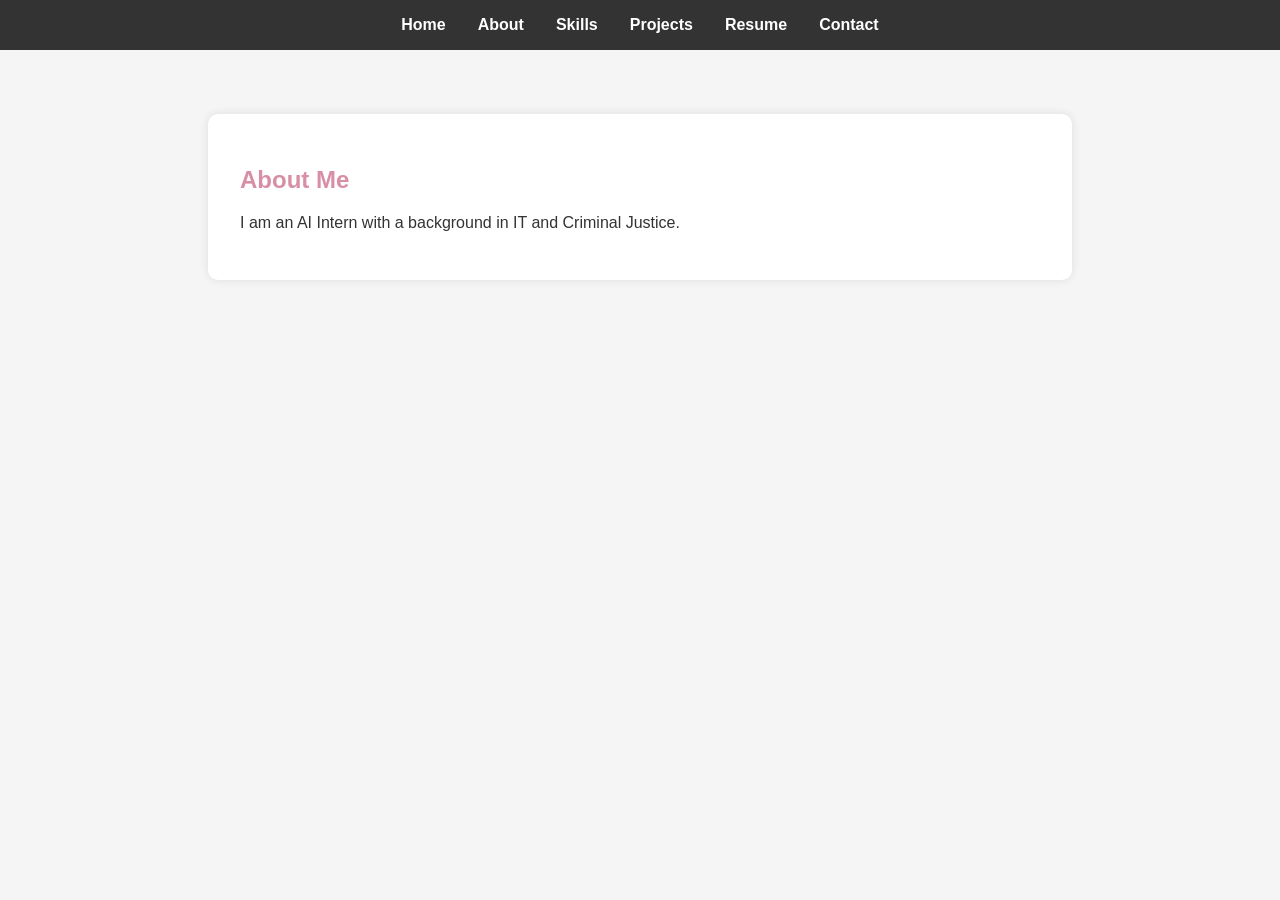
<file: about.html>
<!DOCTYPE html>
<html lang="en">
<head>
    <meta charset="UTF-8">
    <title>About Me | Lemo Ncube</title>
    <link rel="stylesheet" href="static/style.css">
</head>
<body>
    <header>
        <nav>
            <ul>
                <li><a href="home.html">Home</a></li>
                <li><a href="about.html">About</a></li>
                <li><a href="skills.html">Skills</a></li>
                <li><a href="projects.html">Projects</a></li>
                <li><a href="resume.html">Resume</a></li>
                <li><a href="contact.html">Contact</a></li>
            </ul>
        </nav>
    </header>
    <main>
        <section id="about">
            <h1>About Me</h1>
            <p>I am an AI Intern with a background in IT and Criminal Justice.</p>
        </section>
    </main>
</body>
</html>
</file>
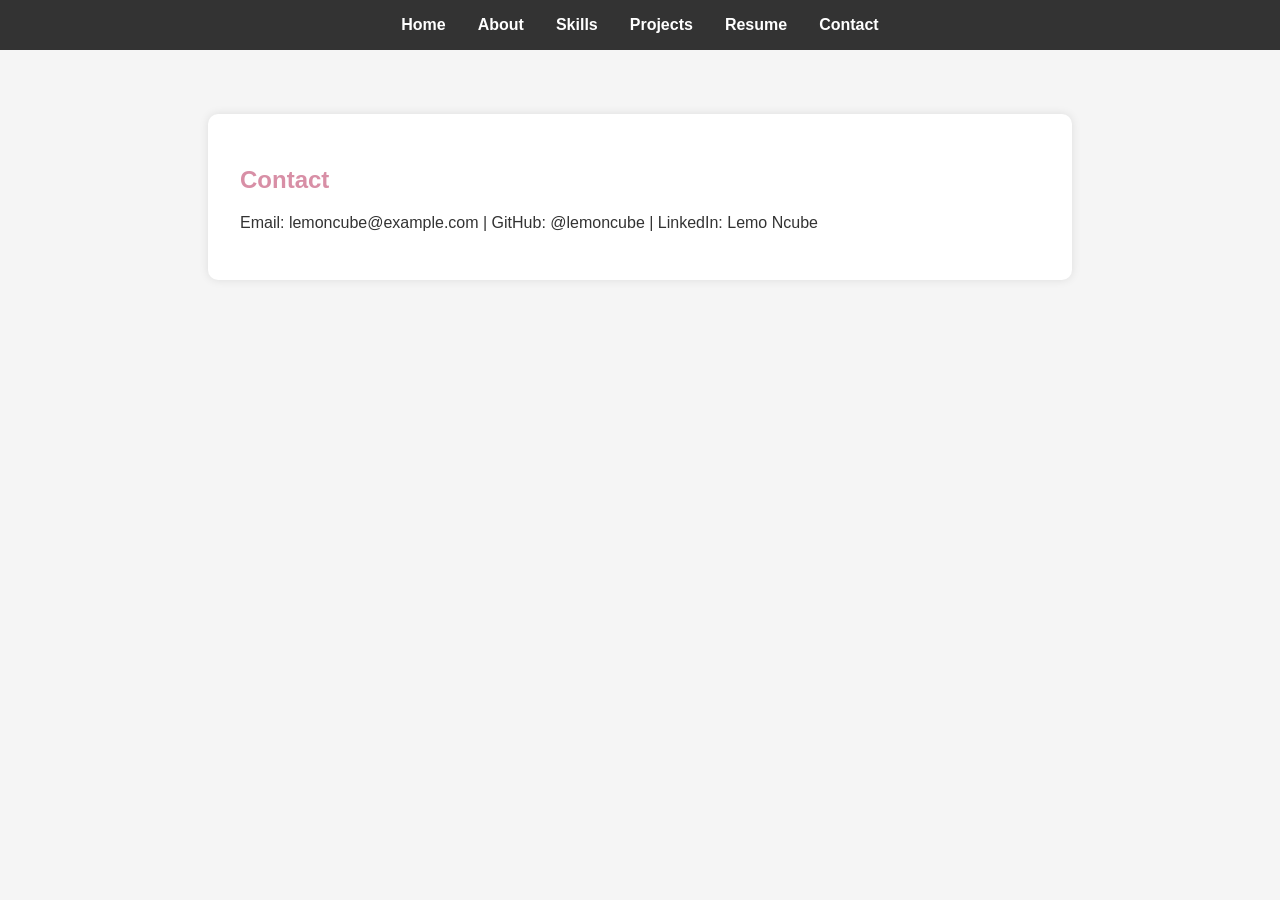
<file: contact.html>
<!DOCTYPE html>
<html lang="en">
<head>
    <meta charset="UTF-8">
    <title>Contact | Lemo Ncube</title>
    <link rel="stylesheet" href="static/style.css">
</head>
<body>
    <header>
        <nav>
            <ul>
                <li><a href="home.html">Home</a></li>
                <li><a href="about.html">About</a></li>
                <li><a href="skills.html">Skills</a></li>
                <li><a href="projects.html">Projects</a></li>
                <li><a href="resume.html">Resume</a></li>
                <li><a href="contact.html">Contact</a></li>
            </ul>
        </nav>
    </header>
    <main>
        <section id="contact">
            <h1>Contact</h1>
            <p>Email: lemoncube@example.com | GitHub: @lemoncube | LinkedIn: Lemo Ncube</p>
        </section>
    </main>
</body>
</html>
</file>
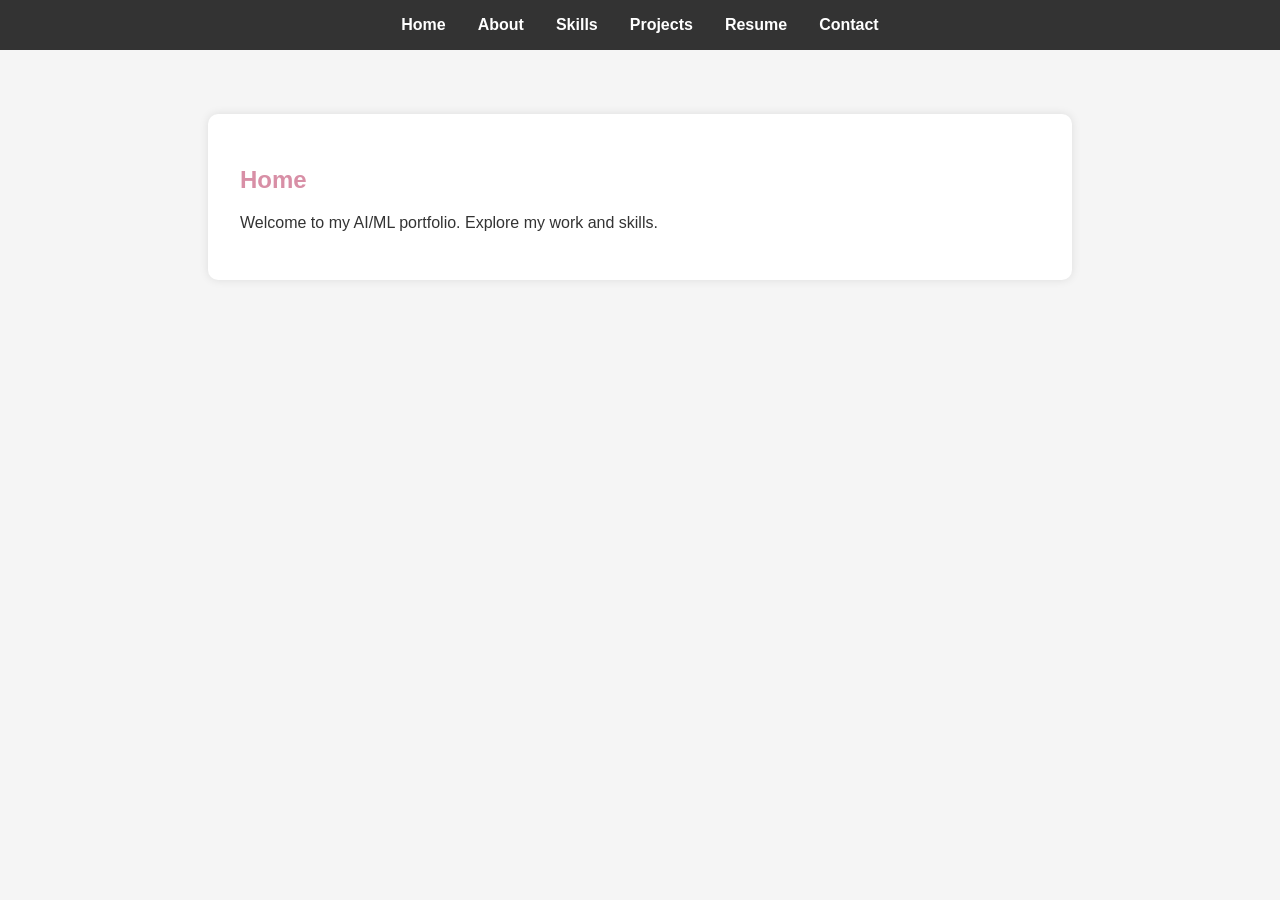
<file: home.html>
<!DOCTYPE html>
<html lang="en">
<head>
    <meta charset="UTF-8">
    <title>Home | Lemo Ncube</title>
    <link rel="stylesheet" href="static/style.css">
</head>
<body>
    <header>
        <nav>
            <ul>
                <li><a href="home.html">Home</a></li>
                <li><a href="about.html">About</a></li>
                <li><a href="skills.html">Skills</a></li>
                <li><a href="projects.html">Projects</a></li>
                <li><a href="resume.html">Resume</a></li>
                <li><a href="contact.html">Contact</a></li>
            </ul>
        </nav>
    </header>
    <main>
        <section id="home">
            <h1>Home</h1>
            <p>Welcome to my AI/ML portfolio. Explore my work and skills.</p>
        </section>
    </main>
</body>
</html>
</file>
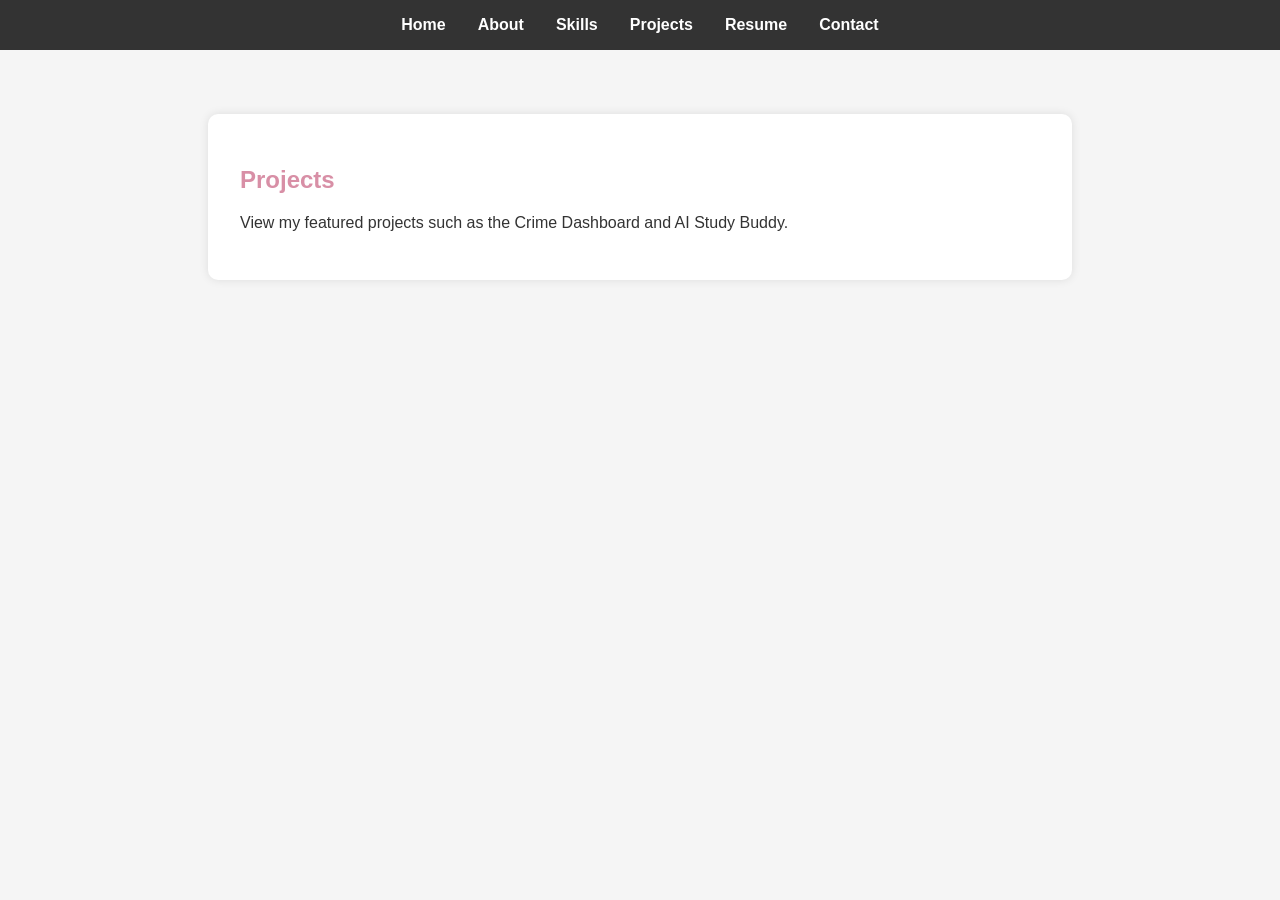
<file: projects.html>
<!DOCTYPE html>
<html lang="en">
<head>
    <meta charset="UTF-8">
    <title>Projects | Lemo Ncube</title>
    <link rel="stylesheet" href="static/style.css">
</head>
<body>
    <header>
        <nav>
            <ul>
                <li><a href="home.html">Home</a></li>
                <li><a href="about.html">About</a></li>
                <li><a href="skills.html">Skills</a></li>
                <li><a href="projects.html">Projects</a></li>
                <li><a href="resume.html">Resume</a></li>
                <li><a href="contact.html">Contact</a></li>
            </ul>
        </nav>
    </header>
    <main>
        <section id="projects">
            <h1>Projects</h1>
            <p>View my featured projects such as the Crime Dashboard and AI Study Buddy.</p>
        </section>
    </main>
</body>
</html>
</file>
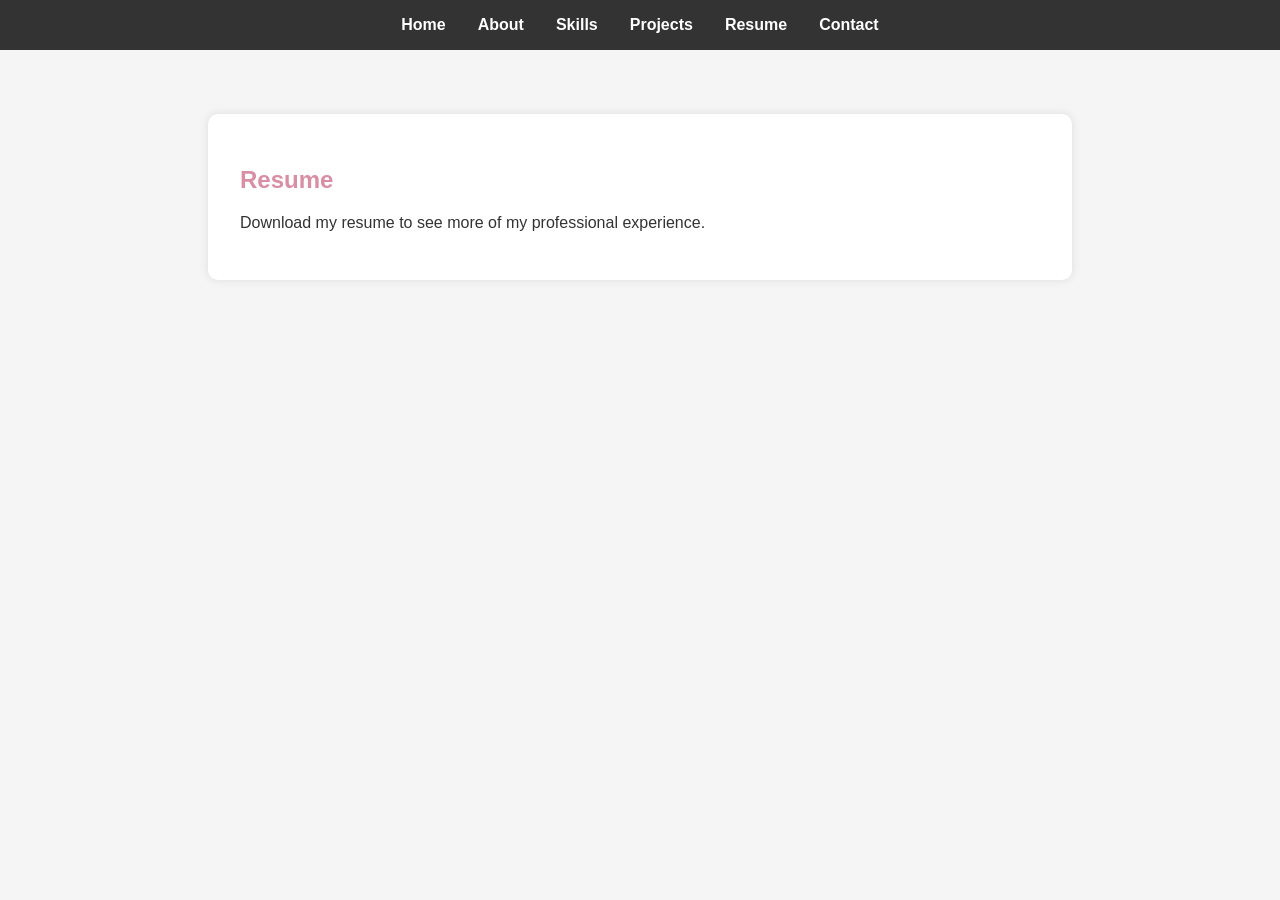
<file: resume.html>
<!DOCTYPE html>
<html lang="en">
<head>
    <meta charset="UTF-8">
    <title>Resume | Lemo Ncube</title>
    <link rel="stylesheet" href="static/style.css">
</head>
<body>
    <header>
        <nav>
            <ul>
                <li><a href="home.html">Home</a></li>
                <li><a href="about.html">About</a></li>
                <li><a href="skills.html">Skills</a></li>
                <li><a href="projects.html">Projects</a></li>
                <li><a href="resume.html">Resume</a></li>
                <li><a href="contact.html">Contact</a></li>
            </ul>
        </nav>
    </header>
    <main>
        <section id="resume">
            <h1>Resume</h1>
            <p>Download my resume to see more of my professional experience.</p>
        </section>
    </main>
</body>
</html>
</file>
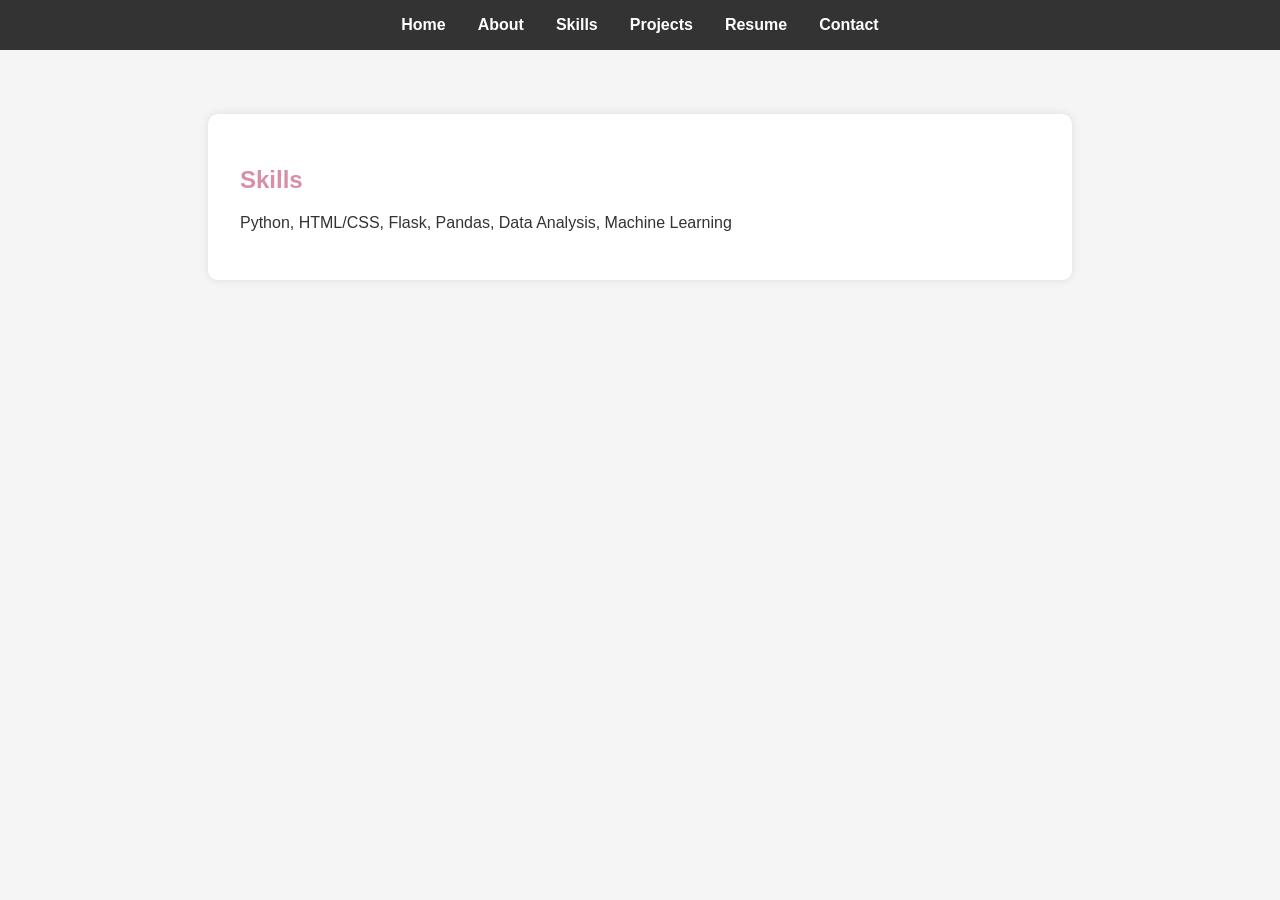
<file: skills.html>
<!DOCTYPE html>
<html lang="en">
<head>
    <meta charset="UTF-8">
    <title>Skills | Lemo Ncube</title>
    <link rel="stylesheet" href="static/style.css">
</head>
<body>
    <header>
        <nav>
            <ul>
                <li><a href="home.html">Home</a></li>
                <li><a href="about.html">About</a></li>
                <li><a href="skills.html">Skills</a></li>
                <li><a href="projects.html">Projects</a></li>
                <li><a href="resume.html">Resume</a></li>
                <li><a href="contact.html">Contact</a></li>
            </ul>
        </nav>
    </header>
    <main>
        <section id="skills">
            <h1>Skills</h1>
            <p>Python, HTML/CSS, Flask, Pandas, Data Analysis, Machine Learning</p>
        </section>
    </main>
</body>
</html>
</file>
<file: static/style.css>
/* GLOBAL STYLES */
body {
    font-family: Arial, sans-serif;
    margin: 0;
    padding: 0;
    background: #f5f5f5;
    color: #333;
}

header {
    background: #333;
    padding: 1rem;
    text-align: center;
}

nav ul {
    list-style-type: none;
    padding: 0;
    margin: 0;
    display: flex;
    justify-content: center;
    gap: 2rem;
}

nav a {
    color: white;
    text-decoration: none;
    font-weight: bold;
}

main {
    padding: 2rem;
}

h1 {
    color: #d88fa6;
}

section {
    background: white;
    padding: 2rem;
    border-radius: 10px;
    max-width: 800px;
    margin: 2rem auto;
    box-shadow: 0 0 10px rgba(0,0,0,0.1);
}

a:hover {
    text-decoration: underline;
}
</file>
